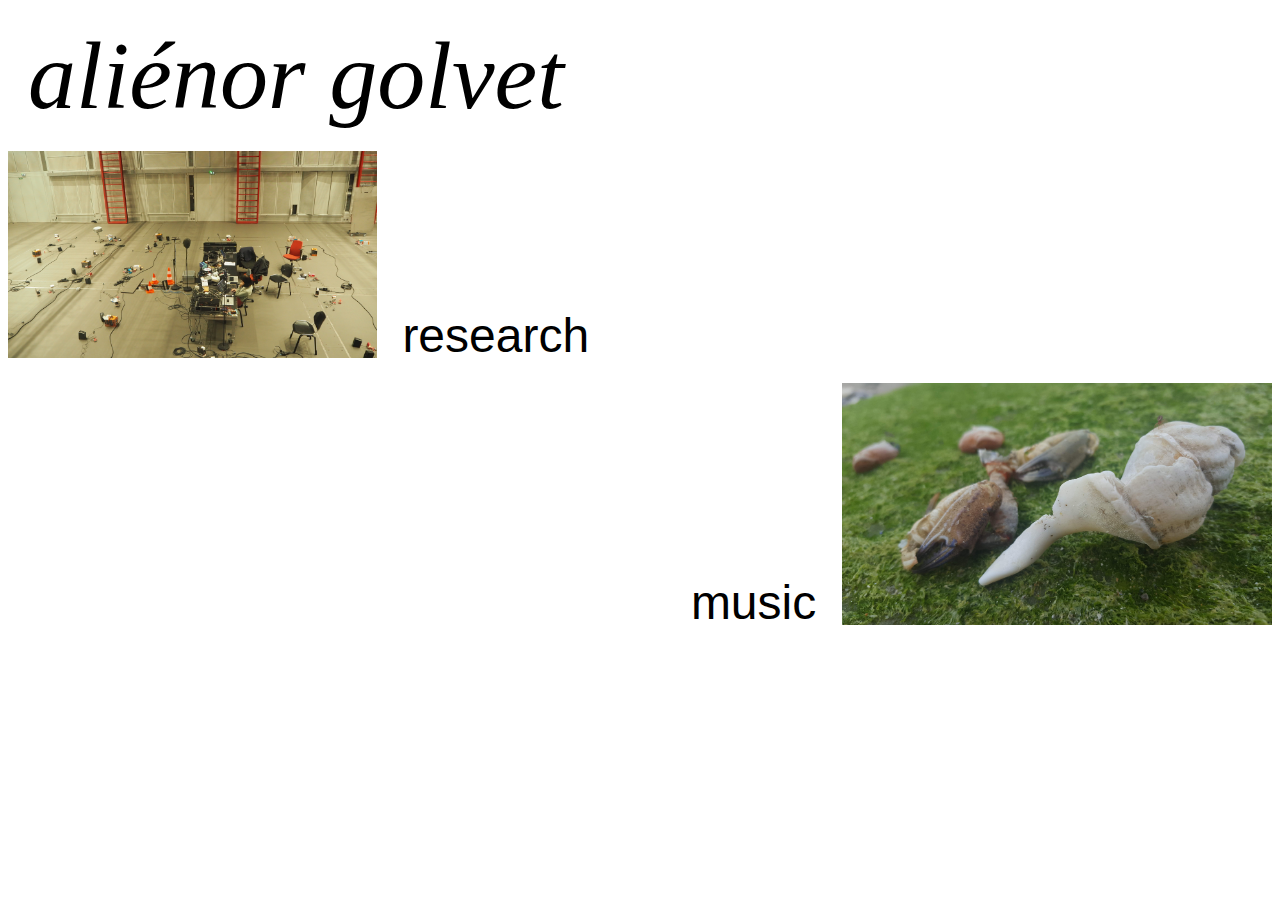
<file: index.html>
<!DOCTYPE html>
<html>
  <head>
    <meta charset="UTF-8">
    <meta name="viewport" content="width=device-width, initial-scale=1.0">
    <meta name="description" content="Aliénor Golvet is a French PhD student at Ircam and experimental music composer.">
    <title>aliénor golvet</title>
    <!-- The style.css file allows you to change the look of your web pages.
         If you include the next line in all your web pages, they will all share the same look.
         This makes it easier to make new pages for your site. -->
    <link href="./style.css" rel="stylesheet" type="text/css" media="all">
    <link rel='stylesheet' href='https://www.cnap.fr/sites/faune/styles/faune-fontes.css'>
    <link rel="icon" href="./img/favicon-full.png">
    

    <!-- <script>
      const musicImg = ["./img/home_img_music-1.jpg",
          "./img/home_img_music-2.jpg",
          "./img/home_img_music-3.jpg",
          "./img/home_img_music-4.jpg",
          "./img/home_img_music-5.jpg"
        ];

        document.addEventListener('DOMContentLoaded', _ => {
          const randImageIndex = ~~(Math.random() * musicImg.length);
          document.getElementById('home-img-music').src = musicImg[randImageIndex];
        });
    </script> -->
  </head>


  <body>
    <p id="name-home">aliénor golvet</p>

    <div class="home-section-left">
      <a href="research.html">
        <div class="home-img-link">
          <img class="home-img" src="./img/photo-espro-2.JPG">
        </div>
        <span class="home-section-text">research</span>
      </a>
    </div>

    <div class="home-section-right">
      <a href="music.html">
        <span class="home-section-text">music</span>
        <div class="home-img-link">
          <img class="home-img" id="home-img-music" src="./img/home_img_music-4.jpg">
        </div>
      </a>
    </div>

    <!-- <div class="home-section-right">
      <a href="music.html" class="home-section-text">music</a>
      <div class="home-img-link">
        <a href="music.html"><img class="home-img" src="./img/home_img_music.jpg"></a>
      </div> -->
      
    </div>

    <!--
      <div class="home-section-left">
        <img class="home-img" src="./home_img_simone.png">
        <p class="home-section-text">simone</p>
      </div>
      -->

    
  </body>
</html>
</file>
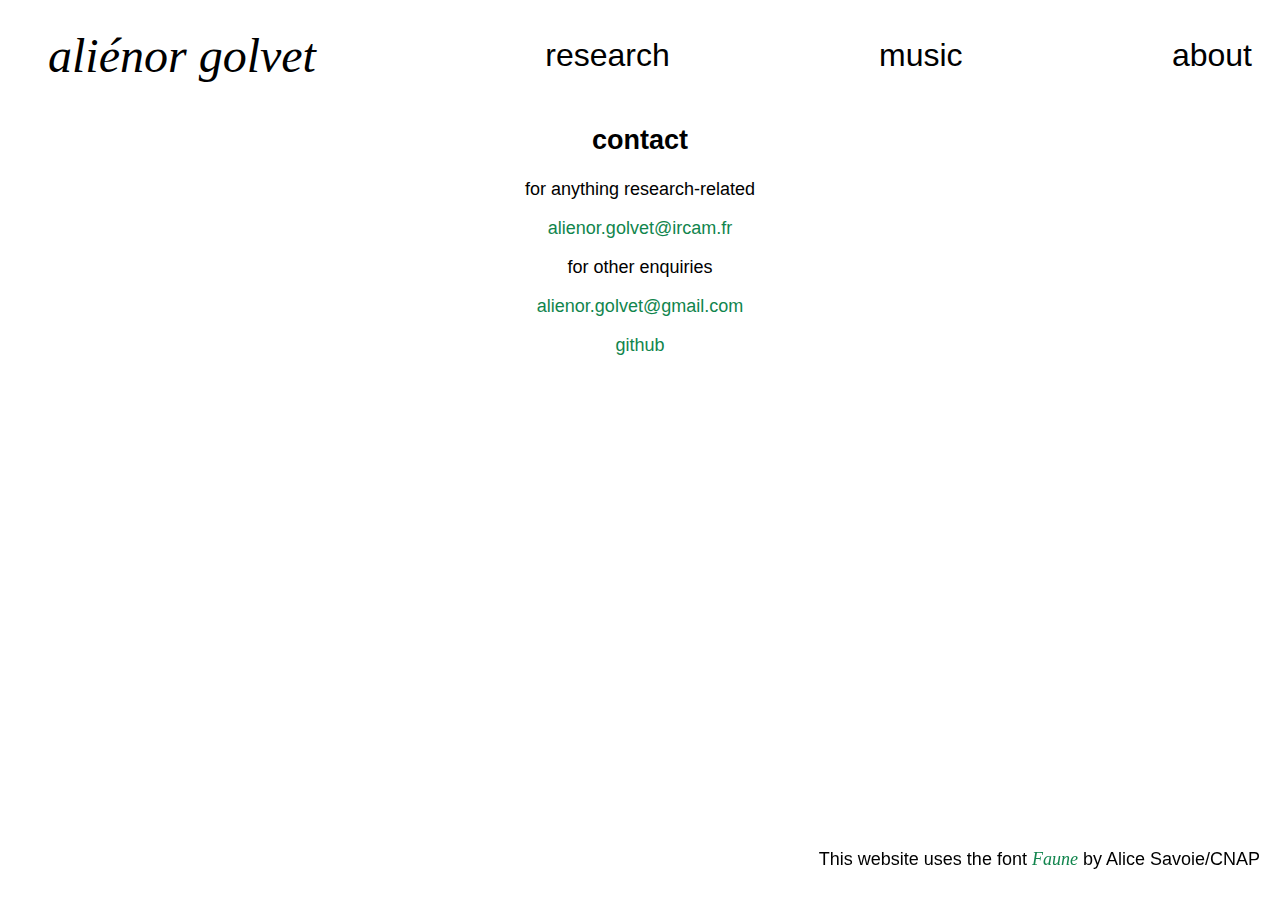
<file: about.html>
<!DOCTYPE html>
<html>

<head>
  <meta charset="UTF-8">
  <meta name="viewport" content="width=device-width, initial-scale=1.0">
  <meta name="description" content="Aliénor Golvet is a French PhD student at Ircam and experimental music composer.">
  <title>aliénor golvet - about</title>
  <!-- The style.css file allows you to change the look of your web pages.
         If you include the next line in all your web pages, they will all share the same look.
         This makes it easier to make new pages for your site. -->
  <link href="./style.css" rel="stylesheet" type="text/css" media="all">
  <link rel='stylesheet' href='https://www.cnap.fr/sites/faune/styles/faune-fontes.css'>
  <link rel="icon" href="./img/favicon-full.png">
</head>

<body>
  <div class="menu-bar">
    <a href="index.html">
      <p id="name-bar">aliénor golvet</p>
    </a>
    <a href="research.html">research</a>
    <a href="music.html">music</a>
    <a href="about.html">about</a>
  </div>

  <div style="text-align: center;">
    <h2>contact</h2>

    <p>for anything research-related</p>
    <a href="mailto:alienor.golvet@ircam.fr"><p>alienor.golvet@ircam.fr</p></a>
 
    <p>for other enquiries</p>
    <a href="mailto:alienor.golvet@gmail.com"><p>alienor.golvet@gmail.com</p></a>

    <a href="https://github.com/agolvet">github</a> 
    
  </div>

  <div id="about-footnote">
    This website uses the font <a style="font-family: 'Faune'; font-style: italic" href="https://www.cnap.fr/sites/faune/">Faune</a> by Alice Savoie/CNAP
  </div>



</body>

</html>
</file>
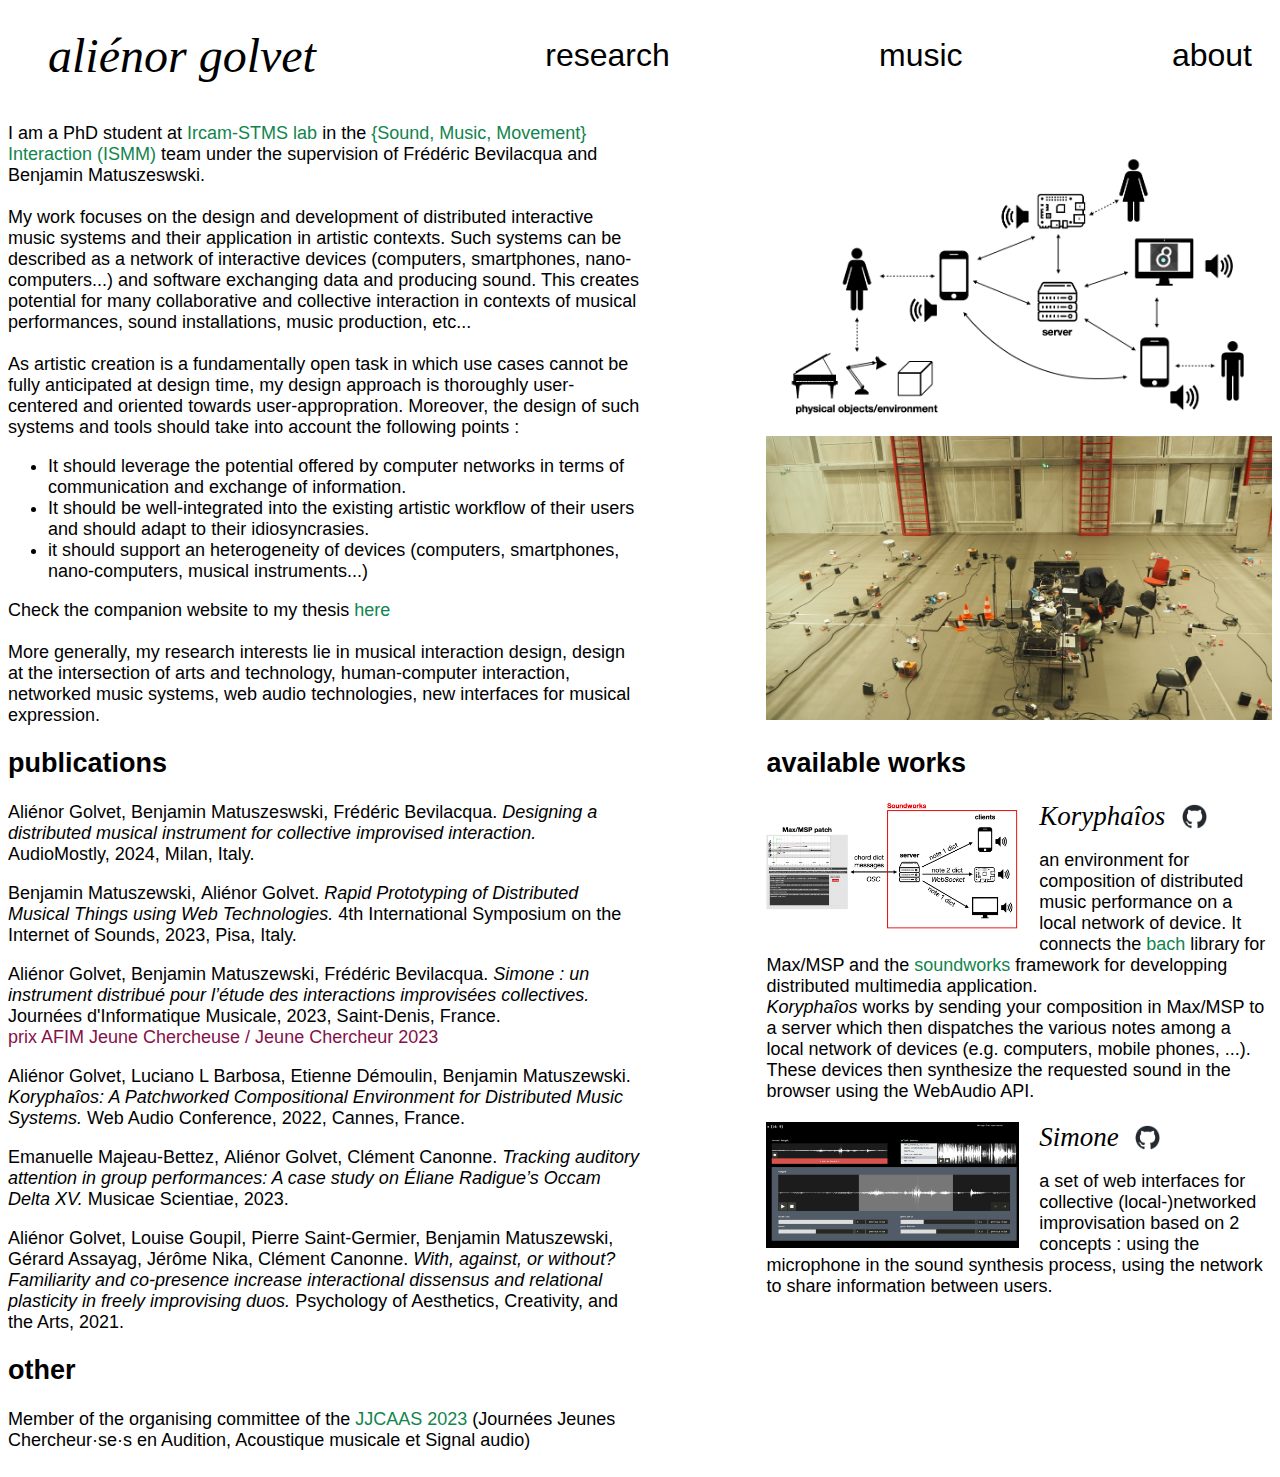
<file: research.html>
<!DOCTYPE html>
<html>

<head>
  <meta charset="UTF-8">
  <meta name="viewport" content="width=device-width, initial-scale=1.0">
  <meta name="description" content="Aliénor Golvet is a French PhD student at Ircam and experimental music composer.">
  <title>aliénor golvet - research</title>
  <!-- The style.css file allows you to change the look of your web pages.
         If you include the next line in all your web pages, they will all share the same look.
         This makes it easier to make new pages for your site. -->
  <link href="./style.css" rel="stylesheet" type="text/css" media="all">
  <link rel='stylesheet' href='https://www.cnap.fr/sites/faune/styles/faune-fontes.css'>
  <link rel="icon" href="./img/favicon-full.png">
</head>

<body>
  <div class="menu-bar">
    <a href="index.html"><p id="name-bar">aliénor golvet</p></a>
    <a href="research.html">research</a>
    <a href="music.html">music</a>
    <a href="about.html">about</a>
  </div>




  <div class="research-container">
    <div id="research-column-left">
      <div>
        I am a PhD student at <a href="https://www.stms-lab.fr/">Ircam-STMS lab</a> in the <a href="https://ismm.ircam.fr/">{Sound, Music, Movement} Interaction (ISMM)</a> team under the supervision
        of Frédéric Bevilacqua and Benjamin Matuszeswski.
        <br><br>
        My work focuses on the design and development of distributed interactive music systems and their application in artistic contexts. 
        Such systems can be described as a network of interactive devices (computers, smartphones, nano-computers...) and software exchanging data and producing sound. 
        This creates potential for many collaborative and collective interaction in contexts of musical performances, sound installations, music production, etc...
        <br><br>
        As artistic creation is a fundamentally open task in which use cases cannot be fully anticipated at design time, my design approach is thoroughly user-centered and oriented towards user-appropration.
        Moreover, the design of such systems and tools should take into account the following points :
        <ul>
        <li> It should leverage the potential offered by computer networks in terms of communication and exchange of information.</li>
        <li> It should be well-integrated into the existing artistic workflow of their users and should adapt to their idiosyncrasies.</li>
        <li> it should support an heterogeneity of devices (computers, smartphones, nano-computers, musical instruments...)</li>
        </ul>

        Check the companion website to my thesis <a href="thesis/index.html">here</a><br><br>

        More generally, my research interests lie in musical interaction design, design at the intersection of arts and technology, human-computer interaction,
        networked music systems, web audio technologies, new interfaces for musical expression.
      </div>
      
      <h2>publications</h2>
      <div id="publications">
        <a class="publication" href="https://dl.acm.org/doi/10.1145/3678299.3678341" target="_blank"><p><b>Aliénor Golvet</b>, Benjamin Matuszeswski, Frédéric Bevilacqua. <i>Designing a distributed musical instrument for collective improvised interaction.</i> 
          AudioMostly, 2024, Milan, Italy.</p>
        </a>
        
        <a class="publication"
          href="https://hal.science/hal-04352459v1" target="_blank">
          <p>Benjamin Matuszewski, <b>Aliénor Golvet</b>. <i>Rapid Prototyping of Distributed Musical Things using Web Technologies.</i> 
              4th International Symposium on the Internet of Sounds, 2023, Pisa, Italy.</p>
        </a>
        

        <a class="publication" href="https://jim2023.sciencesconf.org/data/pages/6A_2_GOLVET_MATUSZEWSKI_BEVILACQUA.pdf" target="_blank">
          <p style="margin-bottom: 0;"><b>Aliénor Golvet</b>, Benjamin Matuszewski, Frédéric Bevilacqua. <i>Simone : un instrument distribué pour l’étude des interactions improvisées collectives.</i> Journées d'Informatique Musicale, 2023, Saint-Denis, France.</p> 
          <a style="margin-top: 0; color: #851149; font-weight: normal;" >prix AFIM Jeune Chercheuse / Jeune Chercheur 2023</a>
        </a>
        

        <a class="publication" href="https://hal.science/hal-03957334v1" target="_blank"><p><b>Aliénor Golvet</b>, Luciano L Barbosa, Etienne Démoulin, Benjamin Matuszewski. <i>Koryphaîos: A Patchworked Compositional
          Environment for Distributed Music Systems.</i> Web Audio Conference, 2022, Cannes, France.</p>
        </a>

        <a class="publication" href="https://journals.sagepub.com/eprint/23ZVBKUGJU24DDXFTME4/full" target="_blank"><p>Emanuelle Majeau-Bettez, <b>Aliénor Golvet</b>, Clément Canonne. <i>Tracking auditory attention in group performances: A case study on Éliane Radigue’s Occam Delta XV.</i> 
          Musicae Scientiae, 2023.</p>
        </a>

        <a class="publication" href="https://hal.science/hal-03957455v1" target="_blank"><p><b>Aliénor Golvet</b>, Louise Goupil, Pierre Saint-Germier, Benjamin Matuszewski, Gérard Assayag, Jérôme Nika, Clément Canonne. <i>With, against, or
        without? Familiarity and co-presence increase interactional dissensus and relational plasticity in freely improvising
        duos.</i> Psychology of Aesthetics, Creativity, and the Arts, 2021.</p>
        </a>
      </div>


      <h2>other</h2>
      <div>
        <p>Member of the organising committee of the <a href="https://jjcaas2023.sciencesconf.org/" target="_blank">JJCAAS 2023</a> (Journées Jeunes Chercheur·se·s en Audition, Acoustique musicale et Signal audio) </p>
      </div>
      
    </div>

    <div id="research-column-right">
      <img class="home-img" src="./img/home_img_research.png">
      <img class="home-img" src="./img/photo-espro-2.JPG">

      <h2>available works</h2>
      <div class="research-project">
        <div class="research-img-link">
          <a href="https://github.com/ircam-ismm/koryphaios" target="_blank"><img class="project-img"
              src="./img/koryphaios.png"></a>
        </div>
      
      
        <div class="research-project-description">
          <p class="research-project-name">Koryphaîos <a href="https://github.com/ircam-ismm/koryphaios" target="_blank"><img
                class="github-logo" src="./img/github-mark.png"></a></p>
          <p>
            an environment for composition of distributed music performance on a local network of device. It connects
            the <a href="https://www.bachproject.net/" target="_blank">bach</a> library for Max/MSP and the
            <a href="https://soundworks.dev/" target="_blank">soundworks</a> framework for developping distributed multimedia
            application. <br>
      
            <i>Koryphaîos</i> works by sending your composition in Max/MSP to a server which then dispatches the various notes
            among a
            local network of devices (e.g. computers, mobile phones, ...). These devices then synthesize the requested sound
            in the
            browser using the WebAudio API.
      
          </p>
        </div>
      </div>
      
      <div class="research-project">
        <div class="research-img-link">
          <a href="https://github.com/ircam-ismm/simone" target="_blank"><img class="project-img" src="./img/simone.png"></a>
        </div>
      
        <div class="research-project-description">
          <p class="research-project-name">Simone <a href="https://github.com/ircam-ismm/simone" target="_blank"><img
                class="github-logo" src="./img/github-mark.png"></a></p>
          <p>a set of web interfaces for collective (local-)networked improvisation based on 2 concepts : using the microphone
            in the sound synthesis process, using the network to share information
            between users.
          </p>
        </div>
      </div>

    </div>
  </div>
    
  <div class="research-container">
    <div id="research-column-left">
      
    </div>

    <div id="research-column-right">

      
    </div>

  </div>


</body>

</html>
</file>
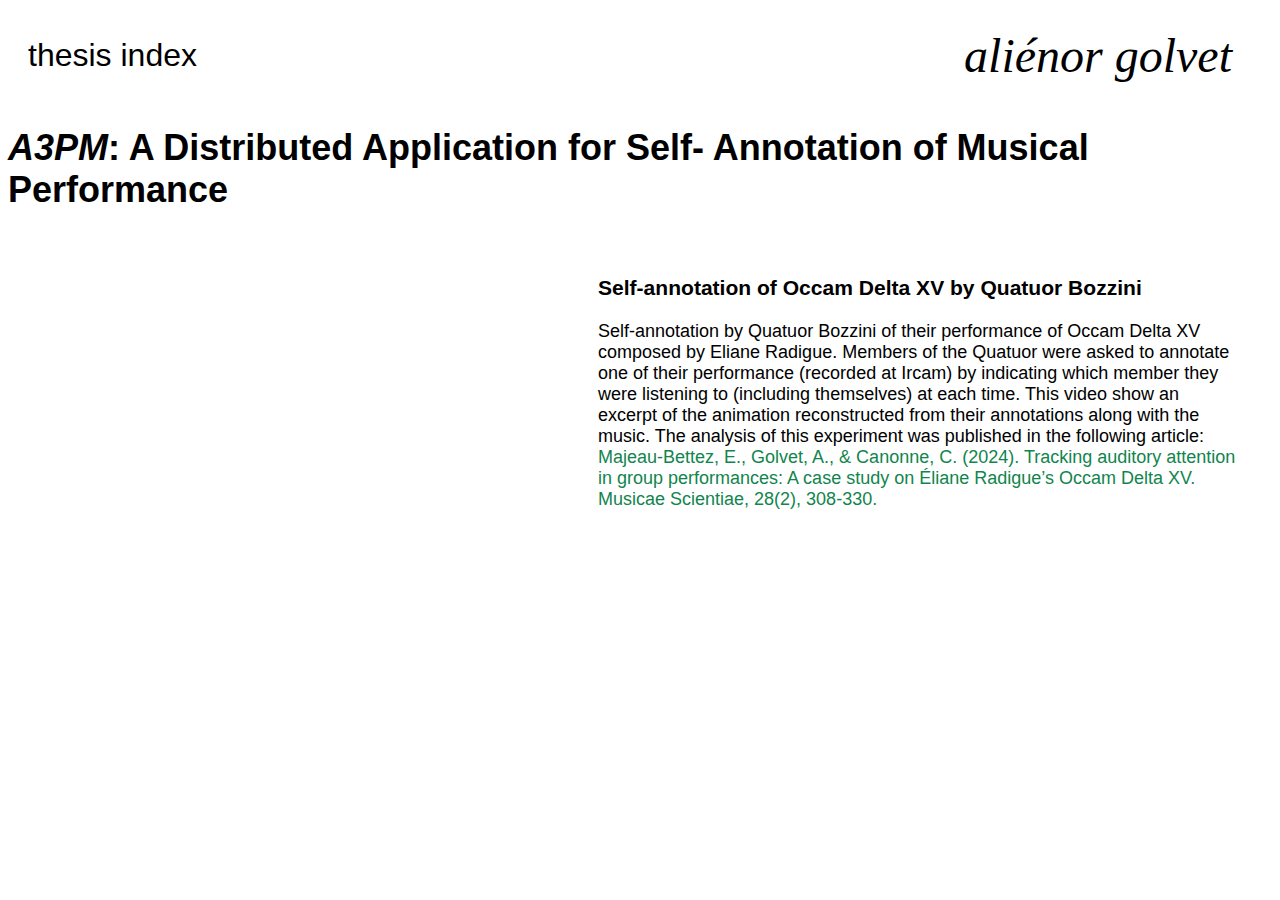
<file: thesis/chapter-a3pm.html>
<!DOCTYPE html>
<html>

<head>
  <meta charset="UTF-8">
  <meta name="viewport" content="width=device-width, initial-scale=1.0">
  <meta name="description" content="Aliénor Golvet is a French PhD student at Ircam and experimental music composer.">
  <title>aliénor golvet - research</title>
  <!-- The style.css file allows you to change the look of your web pages.
         If you include the next line in all your web pages, they will all share the same look.
         This makes it easier to make new pages for your site. -->
  <link href="../style.css" rel="stylesheet" type="text/css" media="all">
  <link rel='stylesheet' href='https://www.cnap.fr/sites/faune/styles/faune-fontes.css'>
  <link rel="icon" href="./img/favicon-full.png">
</head>

<body>
  <div class="menu-bar">
    <a href="index.html">thesis index</a>
    <a href="../index.html">
      <p id="name-bar">aliénor golvet</p>
    </a>
  </div>

  <h1><i>A3PM</i>: A Distributed Application for Self- Annotation of Musical Performance</h1>
  
  <div class="thesis-page">
    <div class="thesis-media-box">
      <iframe class="thesis-video" src="https://www.youtube.com/embed/YhNbNs3EuU8?si=sNzSiE1_1wFpg1NE"
        title="YouTube video player" frameborder="0"
        allow="accelerometer; autoplay; clipboard-write; encrypted-media; gyroscope; picture-in-picture; web-share"
        referrerpolicy="strict-origin-when-cross-origin" allowfullscreen>
      </iframe>
      <div class="thesis-media-text">
        <h3>Self-annotation of Occam Delta XV by Quatuor Bozzini</h3>
        Self-annotation by Quatuor Bozzini of their performance of Occam Delta XV composed by Eliane Radigue.
        Members of the Quatuor were asked to annotate one of their performance (recorded at Ircam) by indicating which 
        member they were listening to (including themselves) at each time. This video show an excerpt of 
        the animation reconstructed from their annotations along with the music.
        The analysis of this experiment was published in the following article: <a href="https://journals.sagepub.com/doi/10.1177/10298649231203641">Majeau-Bettez, E., Golvet, A., & Canonne, C. (2024). Tracking auditory attention in group performances: A case study on
        Éliane Radigue’s Occam Delta XV. Musicae Scientiae, 28(2), 308-330.</a>

        
      </div>
    </div>
  </div>



</body>

</html>
</file>
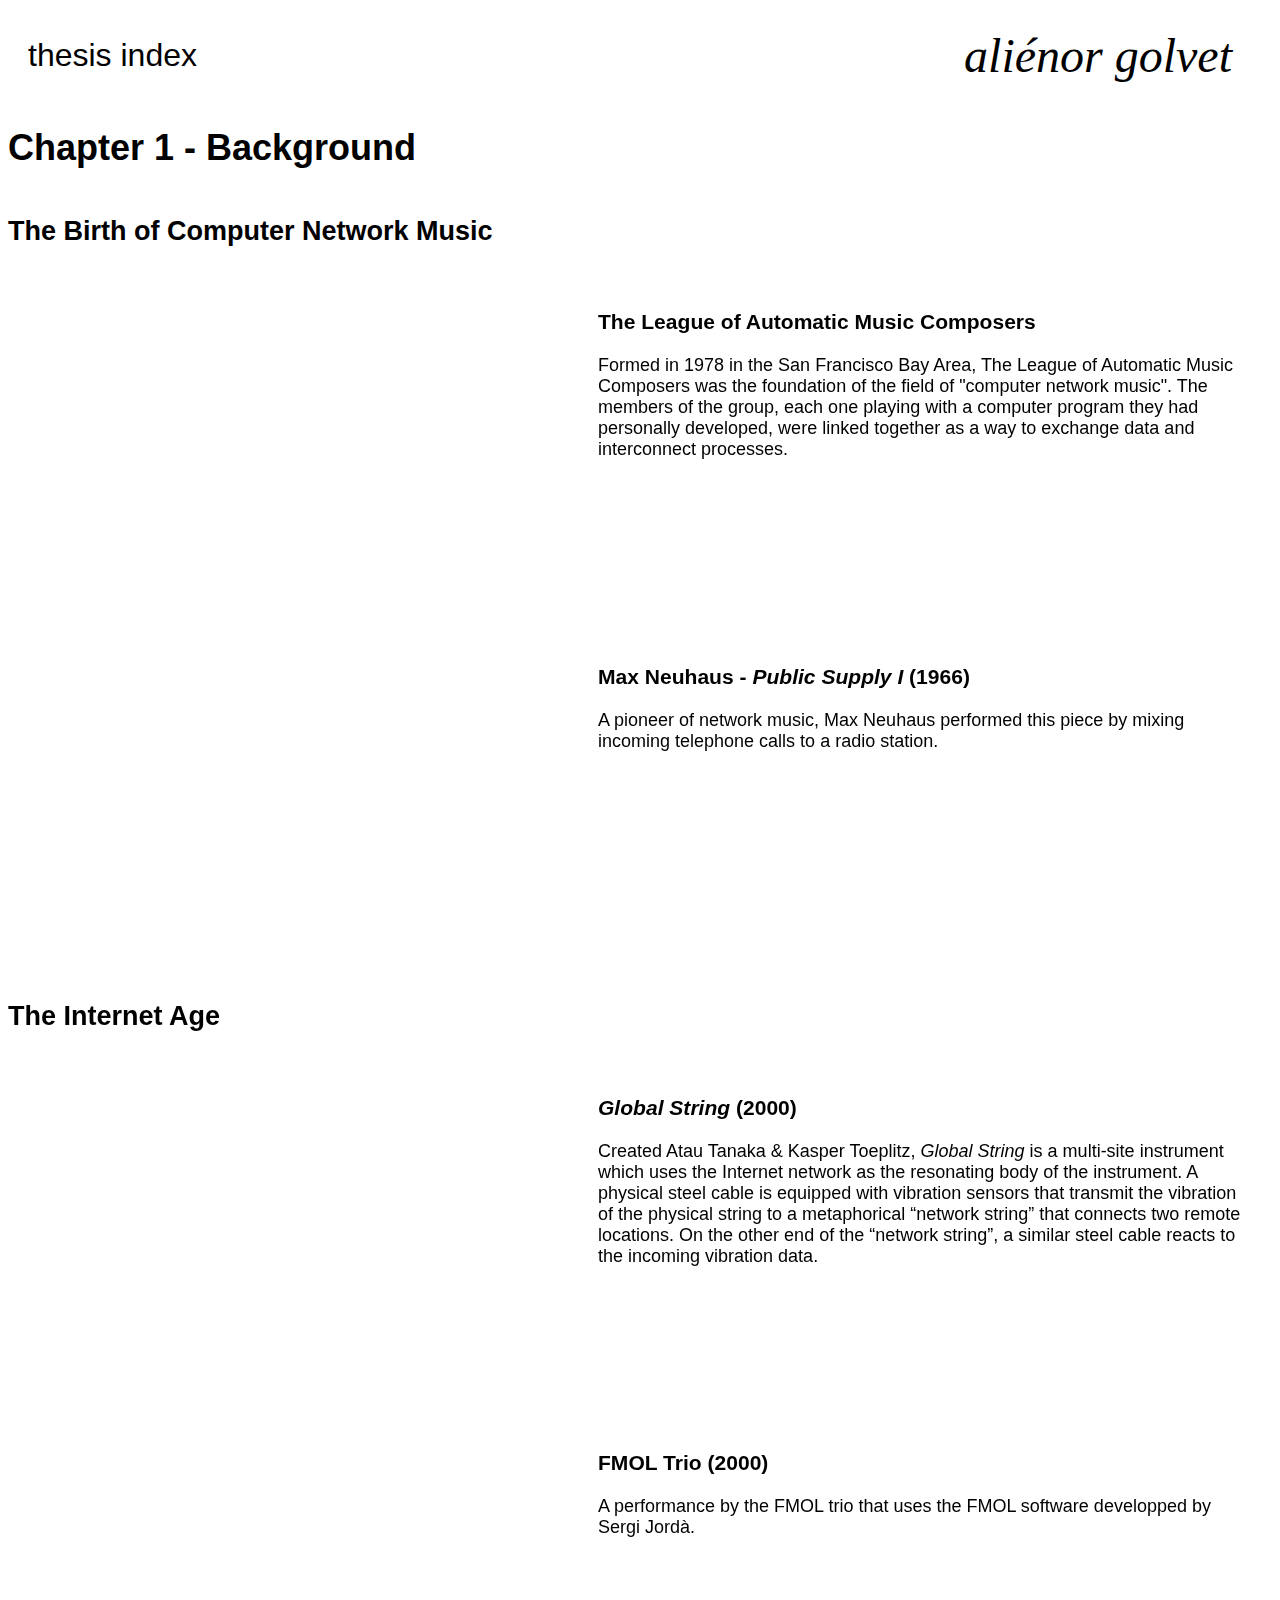
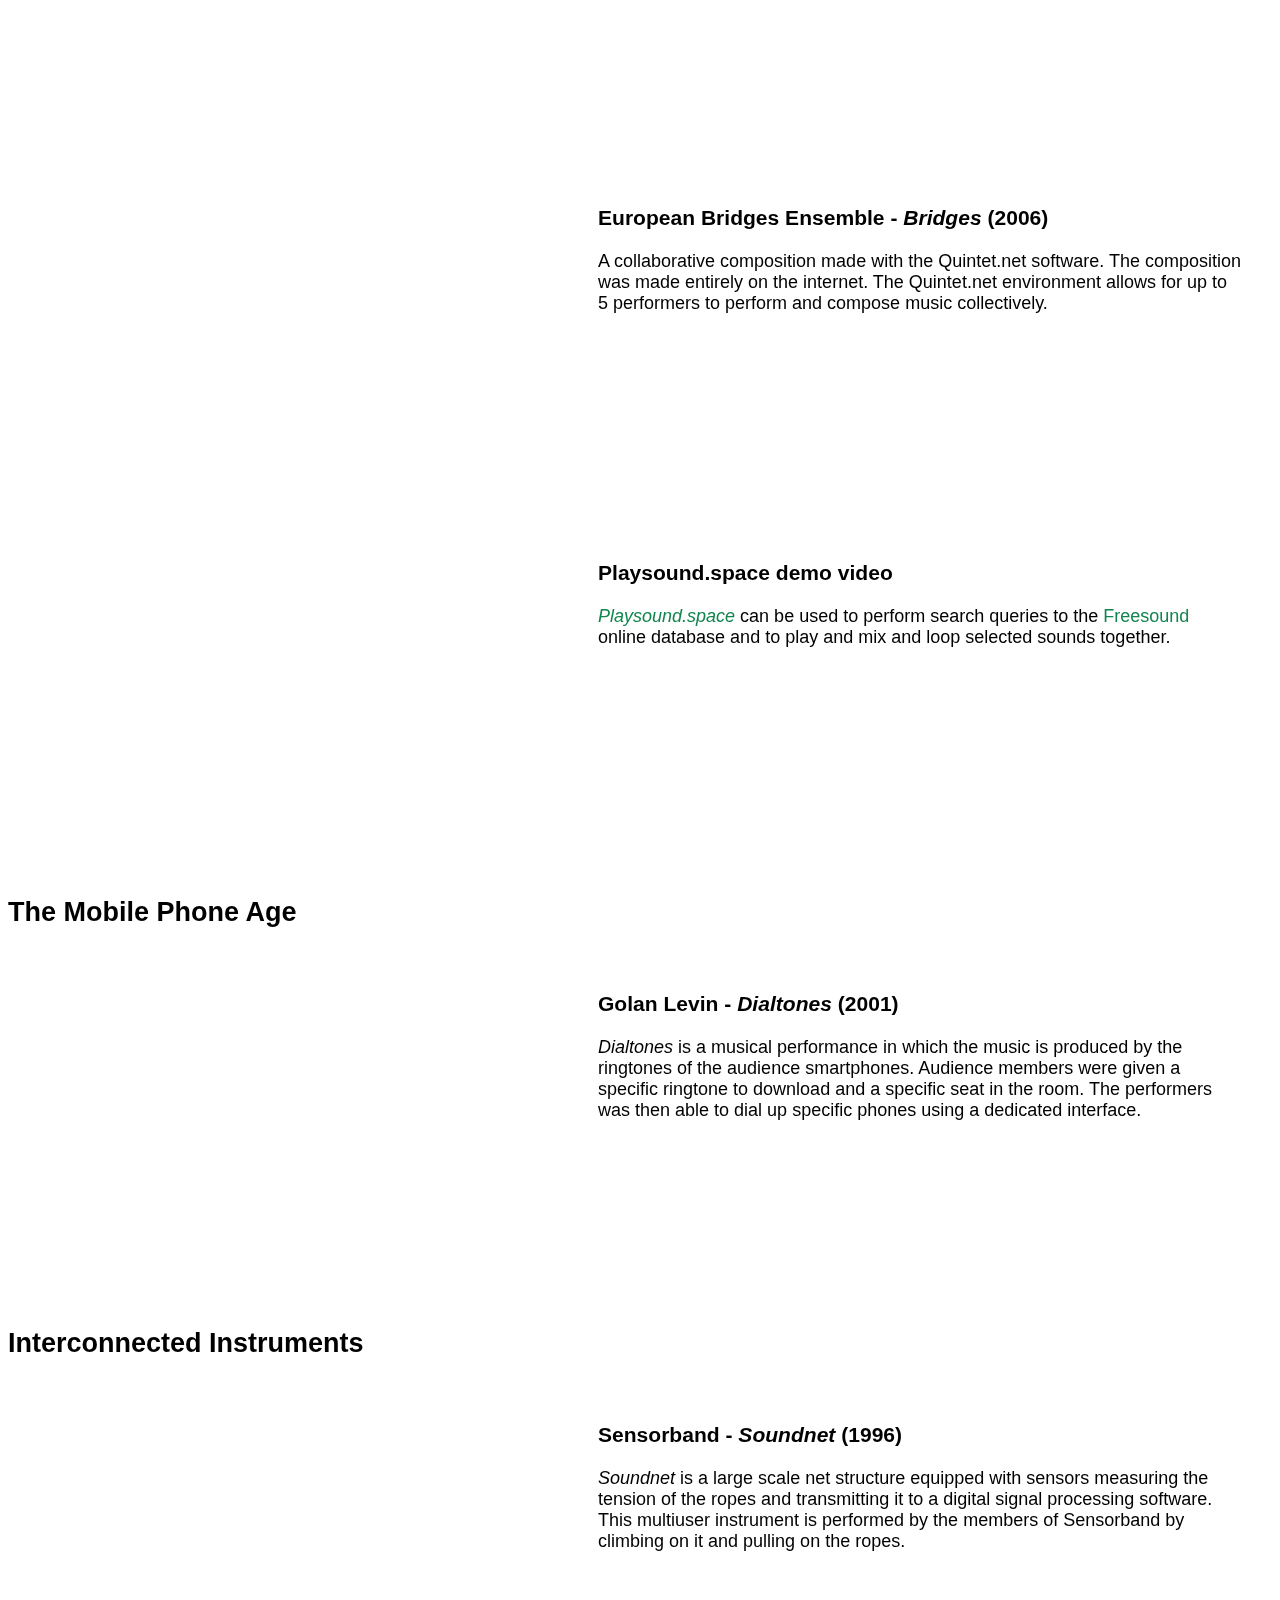
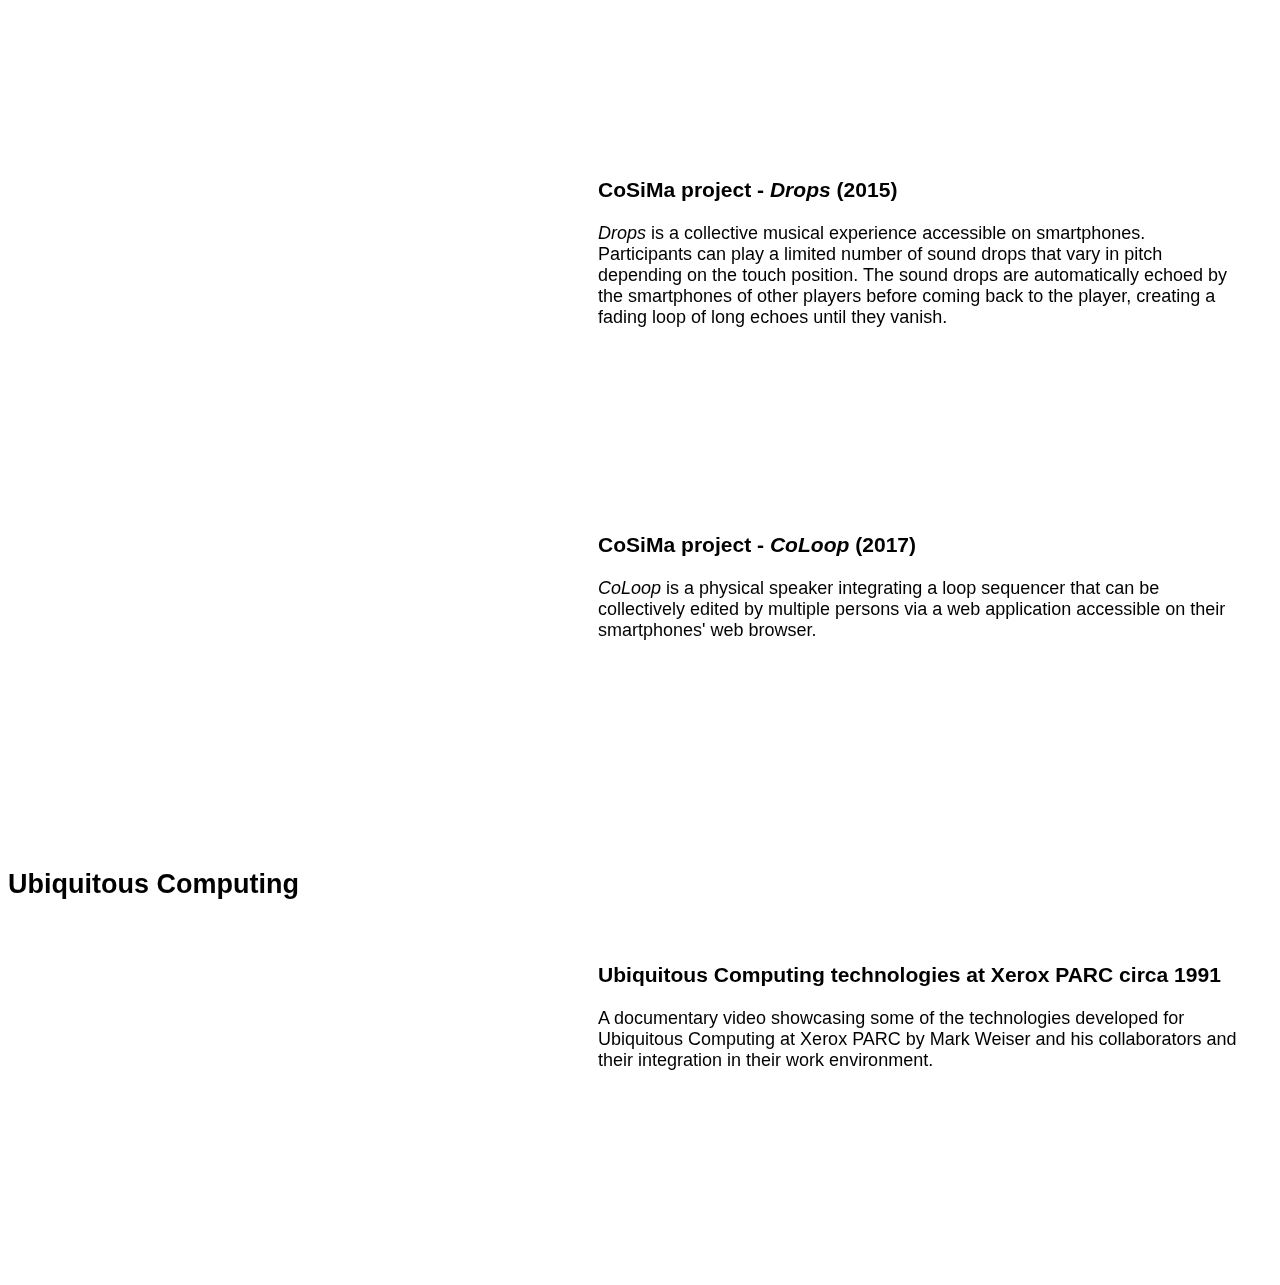
<file: thesis/chapter-background.html>
<!DOCTYPE html>
<html>

<head>
  <meta charset="UTF-8">
  <meta name="viewport" content="width=device-width, initial-scale=1.0">
  <meta name="description" content="Aliénor Golvet is a French PhD student at Ircam and experimental music composer.">
  <title>aliénor golvet - research</title>
  <!-- The style.css file allows you to change the look of your web pages.
         If you include the next line in all your web pages, they will all share the same look.
         This makes it easier to make new pages for your site. -->
  <link href="../style.css" rel="stylesheet" type="text/css" media="all">
  <link rel='stylesheet' href='https://www.cnap.fr/sites/faune/styles/faune-fontes.css'>
  <link rel="icon" href="./img/favicon-full.png">
</head>

<body>
  <div class="menu-bar">
    <a href="index.html">thesis index</a>
    <a href="../index.html">
      <p id="name-bar">aliénor golvet</p>
    </a>
  </div>
  
  <h1>Chapter 1 - Background</h1>

  <div class="thesis-page">
    <h2>The Birth of Computer Network Music</h2>
    <div class="thesis-media-box">
      <iframe class="thesis-video" src="https://www.youtube.com/embed/HW0qax8M68A?si=K7JWpWlySer9C4d6"
        title="YouTube video player" frameborder="0"
        allow="accelerometer; autoplay; clipboard-write; encrypted-media; gyroscope; picture-in-picture; web-share"
        referrerpolicy="strict-origin-when-cross-origin" allowfullscreen>
      </iframe>
      <div class="thesis-media-text">
        <h3>The League of Automatic Music Composers</h3>
        Formed in 1978 in the San Francisco Bay Area, The League of Automatic Music Composers was the foundation of the field of "computer network music".
        The members of the group, each one playing with a computer program they had personally developed, were linked together
        as a way to exchange data and interconnect processes.
      </div>
    </div>

    <div class="thesis-media-box">
      <iframe class="thesis-video" src="https://www.youtube.com/embed/MQqIfkB-bMc?si=JBwR0ggPWdsAKZrp"
        title="YouTube video player" frameborder="0"
        allow="accelerometer; autoplay; clipboard-write; encrypted-media; gyroscope; picture-in-picture; web-share"
        referrerpolicy="strict-origin-when-cross-origin" allowfullscreen>
      </iframe>
      <div class="thesis-media-text">
        <h3>Max Neuhaus - <i>Public Supply I</i> (1966)</h3>
        A pioneer of network music, Max Neuhaus performed this piece by mixing incoming telephone calls to a radio station. 
      </div>
    </div>

    <h2>The Internet Age</h2>

    <div class="thesis-media-box">
      <iframe class="thesis-video" src="https://www.youtube.com/embed/4pVvIqOu3h4?si=66qPdfNKTRTk1f5d"
        title="YouTube video player" frameborder="0"
        allow="accelerometer; autoplay; clipboard-write; encrypted-media; gyroscope; picture-in-picture; web-share"
        referrerpolicy="strict-origin-when-cross-origin" allowfullscreen>
      </iframe>
      <div class="thesis-media-text">
        <h3><i>Global String</i> (2000)</h3>
        Created Atau Tanaka & Kasper Toeplitz, <i>Global String</i> is a multi-site instrument which uses the Internet network as the resonating body of the instrument.
        A physical steel cable is equipped with vibration sensors that transmit the vibration of the physical string to a metaphorical
        “network string” that connects two remote locations. On the other end of the “network string”, a similar steel cable
        reacts to the incoming vibration data.
      </div>
    </div>

    <div class="thesis-media-box">
      <iframe class="thesis-video" src="https://www.youtube.com/embed/6APygFQ6BAo?si=tzPNBnxsERibxShr"
        title="YouTube video player" frameborder="0"
        allow="accelerometer; autoplay; clipboard-write; encrypted-media; gyroscope; picture-in-picture; web-share"
        referrerpolicy="strict-origin-when-cross-origin" allowfullscreen>
      </iframe>
      <div class="thesis-media-text">
        <h3>FMOL Trio (2000)</h3>
        A performance by the FMOL trio that uses the FMOL software developped by Sergi Jordà.
      </div>
    </div>

    <div class="thesis-media-box">
      <iframe class="thesis-video" src="https://www.youtube.com/embed/42Qs5DZSVX4?si=II7KHTjRlAIYVDP5"
        title="YouTube video player" frameborder="0"
        allow="accelerometer; autoplay; clipboard-write; encrypted-media; gyroscope; picture-in-picture; web-share"
        referrerpolicy="strict-origin-when-cross-origin" allowfullscreen>
      </iframe>
      <div class="thesis-media-text">
        <h3>European Bridges Ensemble - <i>Bridges</i> (2006)</h3>
        A collaborative composition made with the Quintet.net software. The composition was made entirely on the internet.
        The Quintet.net environment allows for up to 5 performers to perform and compose music collectively.
      </div>
    </div>

    <div class="thesis-media-box">
      <iframe class="thesis-video" src="https://www.youtube.com/embed/FW3dwb8Nro8?si=cPRlaJNG9hmL2HBk"
        title="YouTube video player" frameborder="0"
        allow="accelerometer; autoplay; clipboard-write; encrypted-media; gyroscope; picture-in-picture; web-share"
        referrerpolicy="strict-origin-when-cross-origin" allowfullscreen>
      </iframe>
      <div class="thesis-media-text">
        <h3>Playsound.space demo video</h3>
        <a href="http://playsound.space/" target="_blank"><i>Playsound.space</i></a> can be used to perform search queries to the <a href="https://freesound.org/" target="_blank">Freesound</a>  online database and to play and mix and loop selected sounds together.  
      </div>
    </div>

    <h2>The Mobile Phone Age</h2>

    <div class="thesis-media-box">
      <iframe class="thesis-video" src="https://www.youtube.com/embed/g1G-YesiBB8?si=_o8CHZ19hWQgWuYD"
        title="YouTube video player" frameborder="0"
        allow="accelerometer; autoplay; clipboard-write; encrypted-media; gyroscope; picture-in-picture; web-share"
        referrerpolicy="strict-origin-when-cross-origin" allowfullscreen>
      </iframe>
      <div class="thesis-media-text">
        <h3>Golan Levin - <i>Dialtones</i> (2001)</h3>
        <i>Dialtones</i> is a musical performance in which the music is produced by the ringtones of the audience smartphones. 
        Audience members were given a specific ringtone to download and a specific seat in the room. 
        The performers was then able to dial up specific phones using a dedicated interface.
      </div>
    </div>

    <h2>Interconnected Instruments</h2>

    <div class="thesis-media-box">
      <iframe class="thesis-video" src="https://www.youtube.com/embed/XLSoPmY6jGM?si=3OkMi-x1oxpTJVA4"
        title="YouTube video player" frameborder="0"
        allow="accelerometer; autoplay; clipboard-write; encrypted-media; gyroscope; picture-in-picture; web-share"
        referrerpolicy="strict-origin-when-cross-origin" allowfullscreen>
      </iframe>
      <div class="thesis-media-text">
        <h3>Sensorband - <i>Soundnet</i> (1996)</h3>
        <i>Soundnet</i> is a large scale net structure equipped with sensors measuring 
        the tension of the ropes and transmitting it to a digital signal processing software.
        This multiuser instrument is performed by the members of Sensorband by climbing on it and pulling on the ropes. 
      </div>
    </div>

    <div class="thesis-media-box">
      <iframe class="thesis-video" src="https://www.youtube.com/embed/R2ya0sQtX2I?si=8342y-2pbO1U1M1c"
        title="YouTube video player" frameborder="0"
        allow="accelerometer; autoplay; clipboard-write; encrypted-media; gyroscope; picture-in-picture; web-share"
        referrerpolicy="strict-origin-when-cross-origin" allowfullscreen>
      </iframe>
      <div class="thesis-media-text">
        <h3>CoSiMa project - <i>Drops</i> (2015) </h3>
        <i>Drops</i> is a collective musical experience accessible on smartphones. 
        Participants can play a limited number of sound drops that vary in pitch depending on the touch position. The sound
        drops are automatically echoed by the smartphones of other players before coming back to the player, creating a fading
        loop of long echoes until they vanish.
      </div>
    </div>

    <div class="thesis-media-box">
      <iframe class="thesis-video" src="https://www.youtube.com/embed/BgxNNE8L5H8?si=kbIaY_EY2VgkRvZN"
        title="YouTube video player" frameborder="0"
        allow="accelerometer; autoplay; clipboard-write; encrypted-media; gyroscope; picture-in-picture; web-share"
        referrerpolicy="strict-origin-when-cross-origin" allowfullscreen>
      </iframe>
      <div class="thesis-media-text">
        <h3>CoSiMa project - <i>CoLoop</i> (2017) </h3>
        <i>CoLoop</i> is a physical speaker integrating a loop sequencer that can be collectively edited by multiple persons 
        via a web application accessible on their smartphones' web browser.
      </div>
    </div>

    <h2>Ubiquitous Computing</h2>

    <div class="thesis-media-box">
      <iframe class="thesis-video" src="https://www.youtube.com/embed/b1w9_cob_zw?si=dcFjSIynwDy2qYvQ"
        title="YouTube video player" frameborder="0"
        allow="accelerometer; autoplay; clipboard-write; encrypted-media; gyroscope; picture-in-picture; web-share"
        referrerpolicy="strict-origin-when-cross-origin" allowfullscreen>
      </iframe>
      <div class="thesis-media-text">
        <h3>Ubiquitous Computing technologies at Xerox PARC circa 1991 </h3>
        A documentary video showcasing some of the technologies developed for Ubiquitous Computing 
        at Xerox PARC by Mark Weiser and his collaborators and their integration in their work environment. 
      </div>
    </div>

    

   
    
    
  </div>
</body>

</html>
</file>
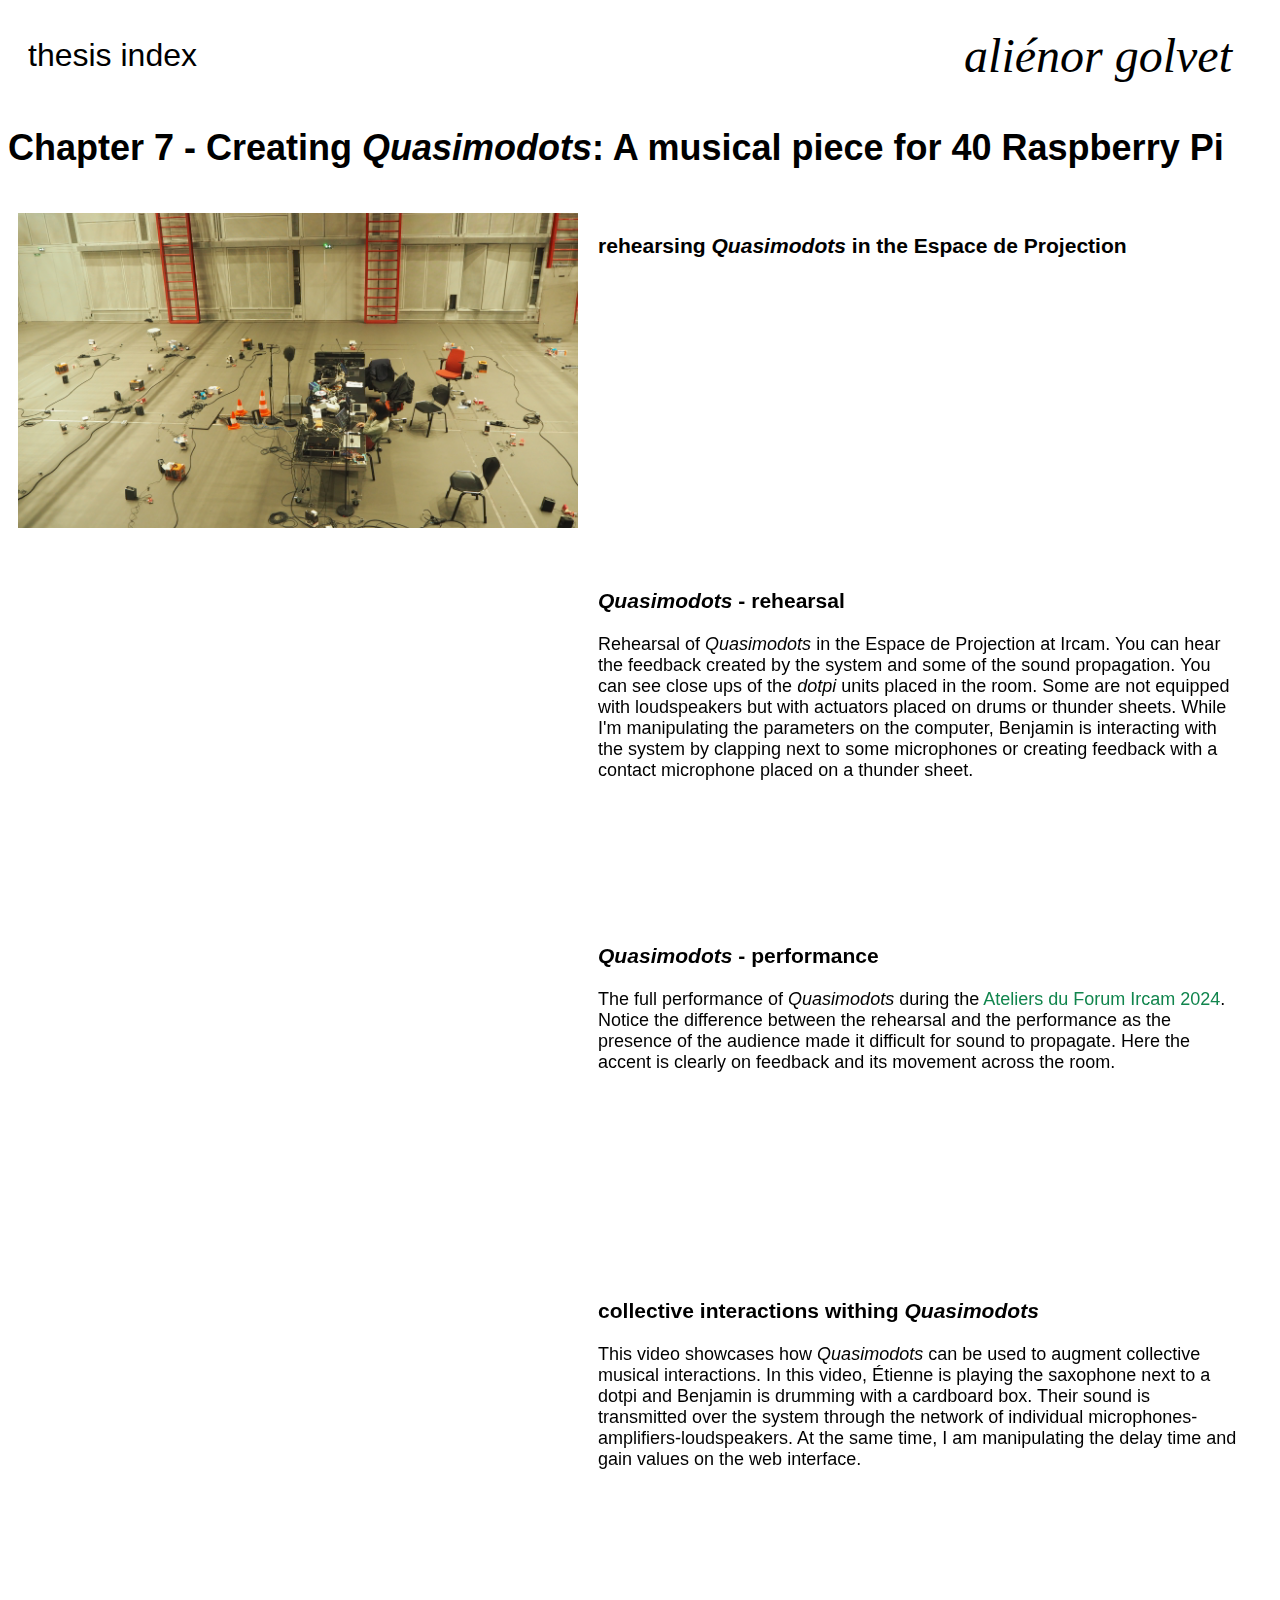
<file: thesis/chapter-creation.html>
<!DOCTYPE html>
<html>

<head>
  <meta charset="UTF-8">
  <meta name="viewport" content="width=device-width, initial-scale=1.0">
  <meta name="description" content="Aliénor Golvet is a French PhD student at Ircam and experimental music composer.">
  <title>aliénor golvet - research</title>
  <!-- The style.css file allows you to change the look of your web pages.
         If you include the next line in all your web pages, they will all share the same look.
         This makes it easier to make new pages for your site. -->
  <link href="../style.css" rel="stylesheet" type="text/css" media="all">
  <link rel='stylesheet' href='https://www.cnap.fr/sites/faune/styles/faune-fontes.css'>
  <link rel="icon" href="./img/favicon-full.png">
</head>

<body>
  <div class="menu-bar">
    <a href="index.html">thesis index</a>
    <a href="../index.html">
      <p id="name-bar">aliénor golvet</p>
    </a>
  </div>
  
  <h1>Chapter 7 - Creating <i>Quasimodots</i>: A musical piece for 40 Raspberry Pi</h1>

  <div class="thesis-page">
    <div class="thesis-media-box">
      <img class="thesis-video" src="../img/photo-espro-2.JPG">
      <div class="thesis-media-text">
        <h3>rehearsing <i>Quasimodots</i> in the Espace de Projection</h3>      
      </div>
    </div>
    
    <div class="thesis-media-box">
      <iframe class="thesis-video" src="https://www.youtube.com/embed/cpew_EFrDMk?si=JHmP4Kmy5CsoDiLS"
        title="YouTube video player" frameborder="0"
        allow="accelerometer; autoplay; clipboard-write; encrypted-media; gyroscope; picture-in-picture; web-share"
        referrerpolicy="strict-origin-when-cross-origin" allowfullscreen>
      </iframe>
      <div class="thesis-media-text">
        <h3><i>Quasimodots</i> - rehearsal </h3>
        Rehearsal of <i>Quasimodots</i> in the Espace de Projection at Ircam. You can hear the feedback created 
        by the system and some of the sound propagation.
        You can see close ups of the <i>dotpi</i> units placed in the room. 
        Some are not equipped with loudspeakers but with actuators placed on drums or thunder sheets.
        While I'm manipulating the parameters on the computer, 
        Benjamin is interacting with the system by clapping next to some microphones
        or creating feedback with a contact microphone placed on a thunder sheet.
      </div>
    </div>

    <div class="thesis-media-box">
      <iframe class="thesis-video" src="https://www.youtube.com/embed/zPvfXu3IcUE?si=5MMr1UlX_6j1c0rX"
        title="YouTube video player" frameborder="0"
        allow="accelerometer; autoplay; clipboard-write; encrypted-media; gyroscope; picture-in-picture; web-share"
        referrerpolicy="strict-origin-when-cross-origin" allowfullscreen>
      </iframe>
      <div class="thesis-media-text">
        <h3><i>Quasimodots</i> - performance </h3>
        The full performance of <i>Quasimodots</i> during the <a href="https://forum.ircam.fr/collections/detail/les-ateliers-du-forum-de-lircam-2024-edition-speciale-les-30-ans/">Ateliers du Forum Ircam 2024</a>. 
        Notice the difference between the rehearsal and the performance as the presence of the audience made it difficult for sound to propagate. 
        Here the accent is clearly on feedback and its movement across the room.
      </div>
    </div>

    <div class="thesis-media-box">
      <iframe class="thesis-video" src="https://www.youtube.com/embed/MoC2SmUFRu8?si=mDtBvUTYUEYTmPP3"
        title="YouTube video player" frameborder="0"
        allow="accelerometer; autoplay; clipboard-write; encrypted-media; gyroscope; picture-in-picture; web-share"
        referrerpolicy="strict-origin-when-cross-origin" allowfullscreen>
      </iframe>
      <div class="thesis-media-text">
        <h3>collective interactions withing <i>Quasimodots</i> </h3>
        This video showcases how <i>Quasimodots</i> can be used to augment collective musical interactions. 
        In this video, Étienne is playing the saxophone next to a dotpi and Benjamin is drumming with a cardboard box. 
        Their sound is transmitted over the system through the network of individual microphones-amplifiers-loudspeakers.
        At the same time, I am manipulating the delay time and gain values on the web interface.
      </div>
    </div>  

    
  </div>
</body>

</html>
</file>
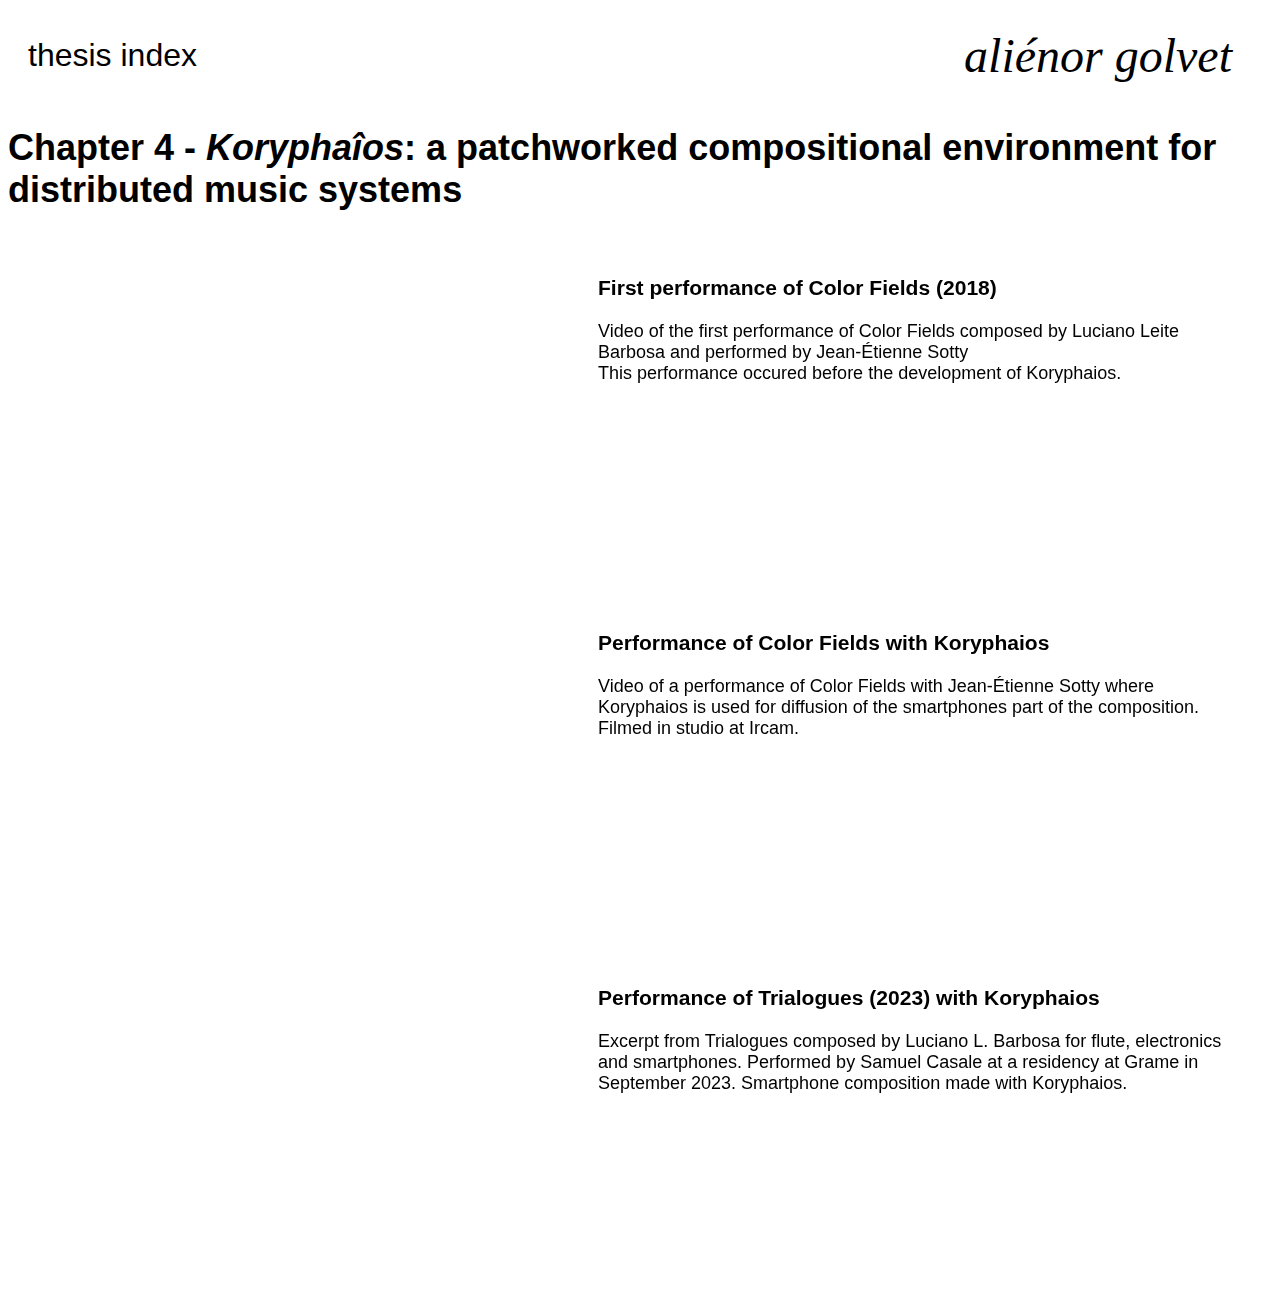
<file: thesis/chapter-koryphaios.html>
<!DOCTYPE html>
<html>

<head>
  <meta charset="UTF-8">
  <meta name="viewport" content="width=device-width, initial-scale=1.0">
  <meta name="description" content="Aliénor Golvet is a French PhD student at Ircam and experimental music composer.">
  <title>aliénor golvet - research</title>
  <!-- The style.css file allows you to change the look of your web pages.
         If you include the next line in all your web pages, they will all share the same look.
         This makes it easier to make new pages for your site. -->
  <link href="../style.css" rel="stylesheet" type="text/css" media="all">
  <link rel='stylesheet' href='https://www.cnap.fr/sites/faune/styles/faune-fontes.css'>
  <link rel="icon" href="./img/favicon-full.png">
</head>

<body>
  <div class="menu-bar">
    <a href="index.html">thesis index</a>
    <a href="../index.html">
      <p id="name-bar">aliénor golvet</p>
    </a>
  </div>

  <h1>Chapter 4 - <i>Koryphaîos</i>: a patchworked compositional environment for distributed music systems</h1>
  
  <div class="thesis-page">
    <div class="thesis-media-box">
      <iframe class="thesis-video" src="https://www.youtube.com/embed/4GuYtPejijI?si=Bir1HKb8NqDAQd7G"
        title="YouTube video player" frameborder="0"
        allow="accelerometer; autoplay; clipboard-write; encrypted-media; gyroscope; picture-in-picture; web-share"
        referrerpolicy="strict-origin-when-cross-origin" allowfullscreen>
      </iframe>
      <div class="thesis-media-text">
        <h3>First performance of Color Fields (2018)</h3>
        Video of the first performance of Color Fields composed by Luciano Leite Barbosa and performed by Jean-Étienne Sotty <br>
        This performance occured before the development of Koryphaios.
      </div>
    </div>

    <div class="thesis-media-box">
      <iframe class="thesis-video" src="https://www.youtube.com/embed/DPlgP8PvjHA?si=8w-x9RbCByUAzuto"
        title="YouTube video player" frameborder="0"
        allow="accelerometer; autoplay; clipboard-write; encrypted-media; gyroscope; picture-in-picture; web-share"
        referrerpolicy="strict-origin-when-cross-origin" allowfullscreen>
      </iframe>
      <div class="thesis-media-text">
        <h3>Performance of Color Fields with Koryphaios</h3>
        Video of a performance of Color Fields with Jean-Étienne Sotty where Koryphaios is used for diffusion of the smartphones part of the composition. Filmed in studio at Ircam.
      </div>
    </div>

    <div class="thesis-media-box">
      <iframe class="thesis-video" src="https://www.youtube.com/embed/lguRGLtJn6w?si=M6z0WzfiJzgxhI-k"
        title="YouTube video player" frameborder="0"
        allow="accelerometer; autoplay; clipboard-write; encrypted-media; gyroscope; picture-in-picture; web-share"
        referrerpolicy="strict-origin-when-cross-origin" allowfullscreen>
      </iframe>
      <div class="thesis-media-text">
        <h3>Performance of Trialogues (2023) with Koryphaios</h3>
        Excerpt from Trialogues composed by Luciano L. Barbosa for flute, electronics and smartphones. 
        Performed by Samuel Casale at a residency at Grame in
        September 2023. Smartphone composition made with Koryphaios.
      </div>
    </div>

  </div>



</body>

</html>
</file>
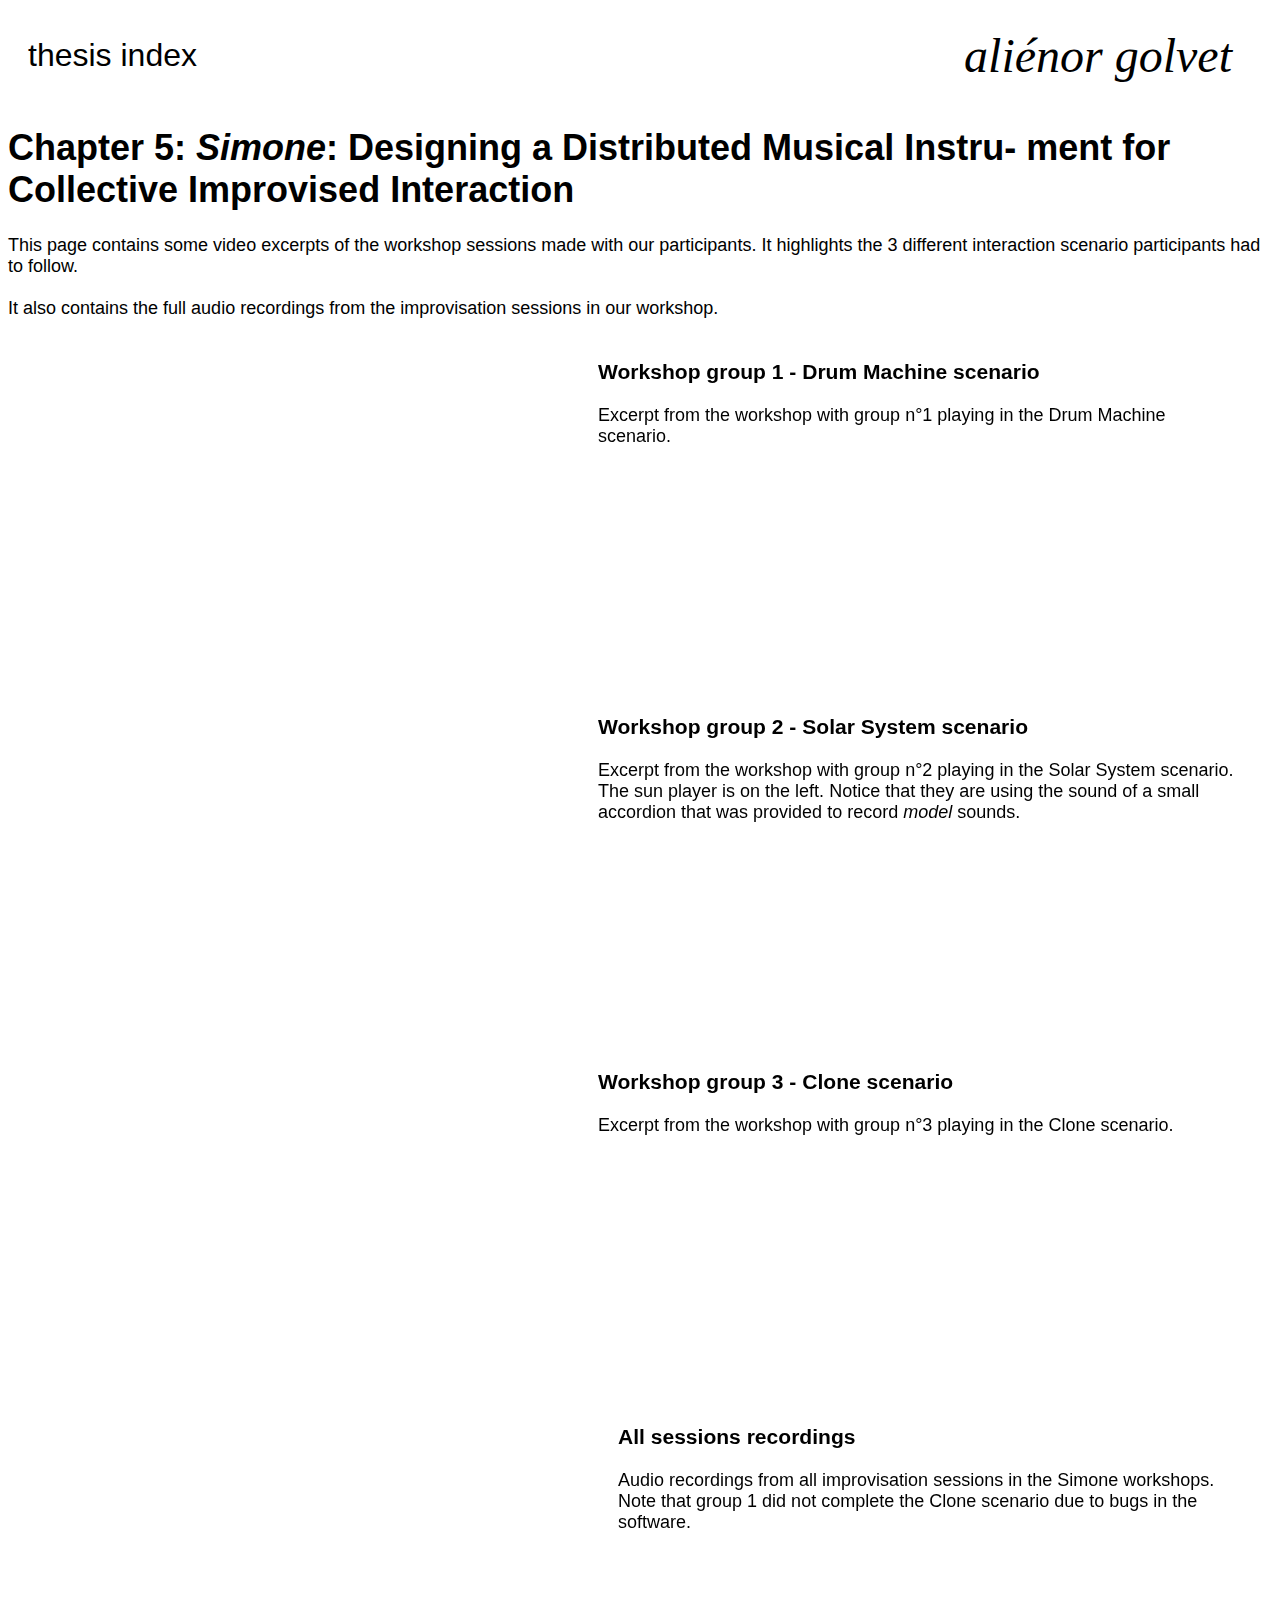
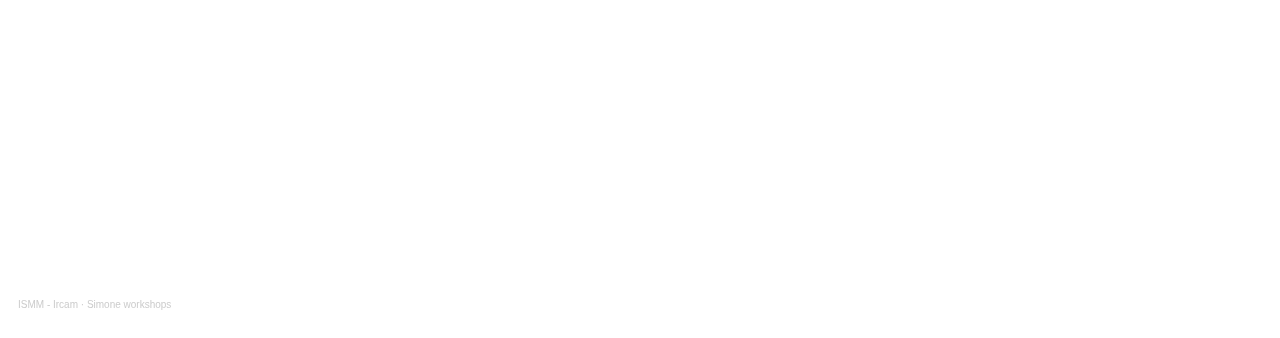
<file: thesis/chapter-simone-collective.html>
<!DOCTYPE html>
<html>

<head>
  <meta charset="UTF-8">
  <meta name="viewport" content="width=device-width, initial-scale=1.0">
  <meta name="description" content="Aliénor Golvet is a French PhD student at Ircam and experimental music composer.">
  <title>aliénor golvet - research</title>
  <!-- The style.css file allows you to change the look of your web pages.
         If you include the next line in all your web pages, they will all share the same look.
         This makes it easier to make new pages for your site. -->
  <link href="../style.css" rel="stylesheet" type="text/css" media="all">
  <link rel='stylesheet' href='https://www.cnap.fr/sites/faune/styles/faune-fontes.css'>
  <link rel="icon" href="./img/favicon-full.png">
</head>

<body>
  <div class="menu-bar">
    <a href="index.html">thesis index</a>
    <a href="../index.html">
      <p id="name-bar">aliénor golvet</p>
    </a>
  </div>

  <h1>Chapter 5: <i>Simone</i>: Designing a Distributed Musical Instru- ment for Collective Improvised Interaction</h1>
  This page contains some video excerpts of the workshop sessions made with our participants. 
  It highlights the 3 different interaction scenario participants had to follow.<br><br>

  It also contains the full audio recordings from the improvisation sessions in our workshop. 
  
  <div class="thesis-page">
    <div class="thesis-media-box">
      <iframe class="thesis-video" src="https://www.youtube.com/embed/YdW5nsKu0HE?si=05p6_EwX-JK_enSb"
        title="YouTube video player" frameborder="0"
        allow="accelerometer; autoplay; clipboard-write; encrypted-media; gyroscope; picture-in-picture; web-share"
        referrerpolicy="strict-origin-when-cross-origin" allowfullscreen>
      </iframe>
      <div class="thesis-media-text">
        <h3>Workshop group 1 - Drum Machine scenario</h3>
        Excerpt from the workshop with group n°1 playing in the Drum Machine scenario.
      </div>
    </div>

    <div class="thesis-media-box">
      <iframe class="thesis-video" src="https://www.youtube.com/embed/aTSZurftt-4?si=eY5bzmeLLSQb3HZq"
        title="YouTube video player" frameborder="0"
        allow="accelerometer; autoplay; clipboard-write; encrypted-media; gyroscope; picture-in-picture; web-share"
        referrerpolicy="strict-origin-when-cross-origin" allowfullscreen>
      </iframe>
      <div class="thesis-media-text">
        <h3>Workshop group 2 - Solar System scenario</h3>
        Excerpt from the workshop with group n°2 playing in the Solar System scenario. 
        The sun player is on the left. Notice that they are using the sound of a small accordion
        that was provided to record <i>model</i> sounds.
      </div>
    </div>

    <div class="thesis-media-box">
      <iframe class="thesis-video" src="https://www.youtube.com/embed/EucJhyqU9IU?si=2AR0mGuzy4M_wAFp"
        title="YouTube video player" frameborder="0"
        allow="accelerometer; autoplay; clipboard-write; encrypted-media; gyroscope; picture-in-picture; web-share"
        referrerpolicy="strict-origin-when-cross-origin" allowfullscreen>
      </iframe>
      <div class="thesis-media-text">
        <h3>Workshop group 3 - Clone scenario</h3>
        Excerpt from the workshop with group n°3 playing in the Clone scenario.
      </div>
    </div>

    <div class="thesis-media-box">
      <div>
        <iframe class="thesis-soundcloud" scrolling="no" frameborder="no" allow="autoplay"
          src="https://w.soundcloud.com/player/?url=https%3A//api.soundcloud.com/playlists/1875612188&color=%2311854d&auto_play=false&hide_related=false&show_comments=true&show_user=true&show_reposts=false&show_teaser=true">``
        </iframe>
        <div
          style="font-size: 10px; color: #cccccc;line-break: anywhere;word-break: normal;overflow: hidden;white-space: nowrap;text-overflow: ellipsis; font-family: Interstate,Lucida Grande,Lucida Sans Unicode,Lucida Sans,Garuda,Verdana,Tahoma,sans-serif;font-weight: 100;">
          <a href="https://soundcloud.com/ismm-ircam" title="ISMM - Ircam" target="_blank"
            style="color: #cccccc; text-decoration: none;">
            ISMM - Ircam
          </a> ·
          <a href="https://soundcloud.com/ismm-ircam/sets/simone-workshops" title="Simone workshops" target="_blank"
            style="color: #cccccc; text-decoration: none;">
            Simone workshops
          </a>
        </div>
      </div>
      <div class="thesis-media-text">
        <h3>All sessions recordings</h3>
        Audio recordings from all improvisation sessions in the Simone workshops.
        Note that group 1 did not complete the Clone scenario due to bugs in the software.
      </div>
      
    </div>

    

  </div>
</body>

</html>
</file>
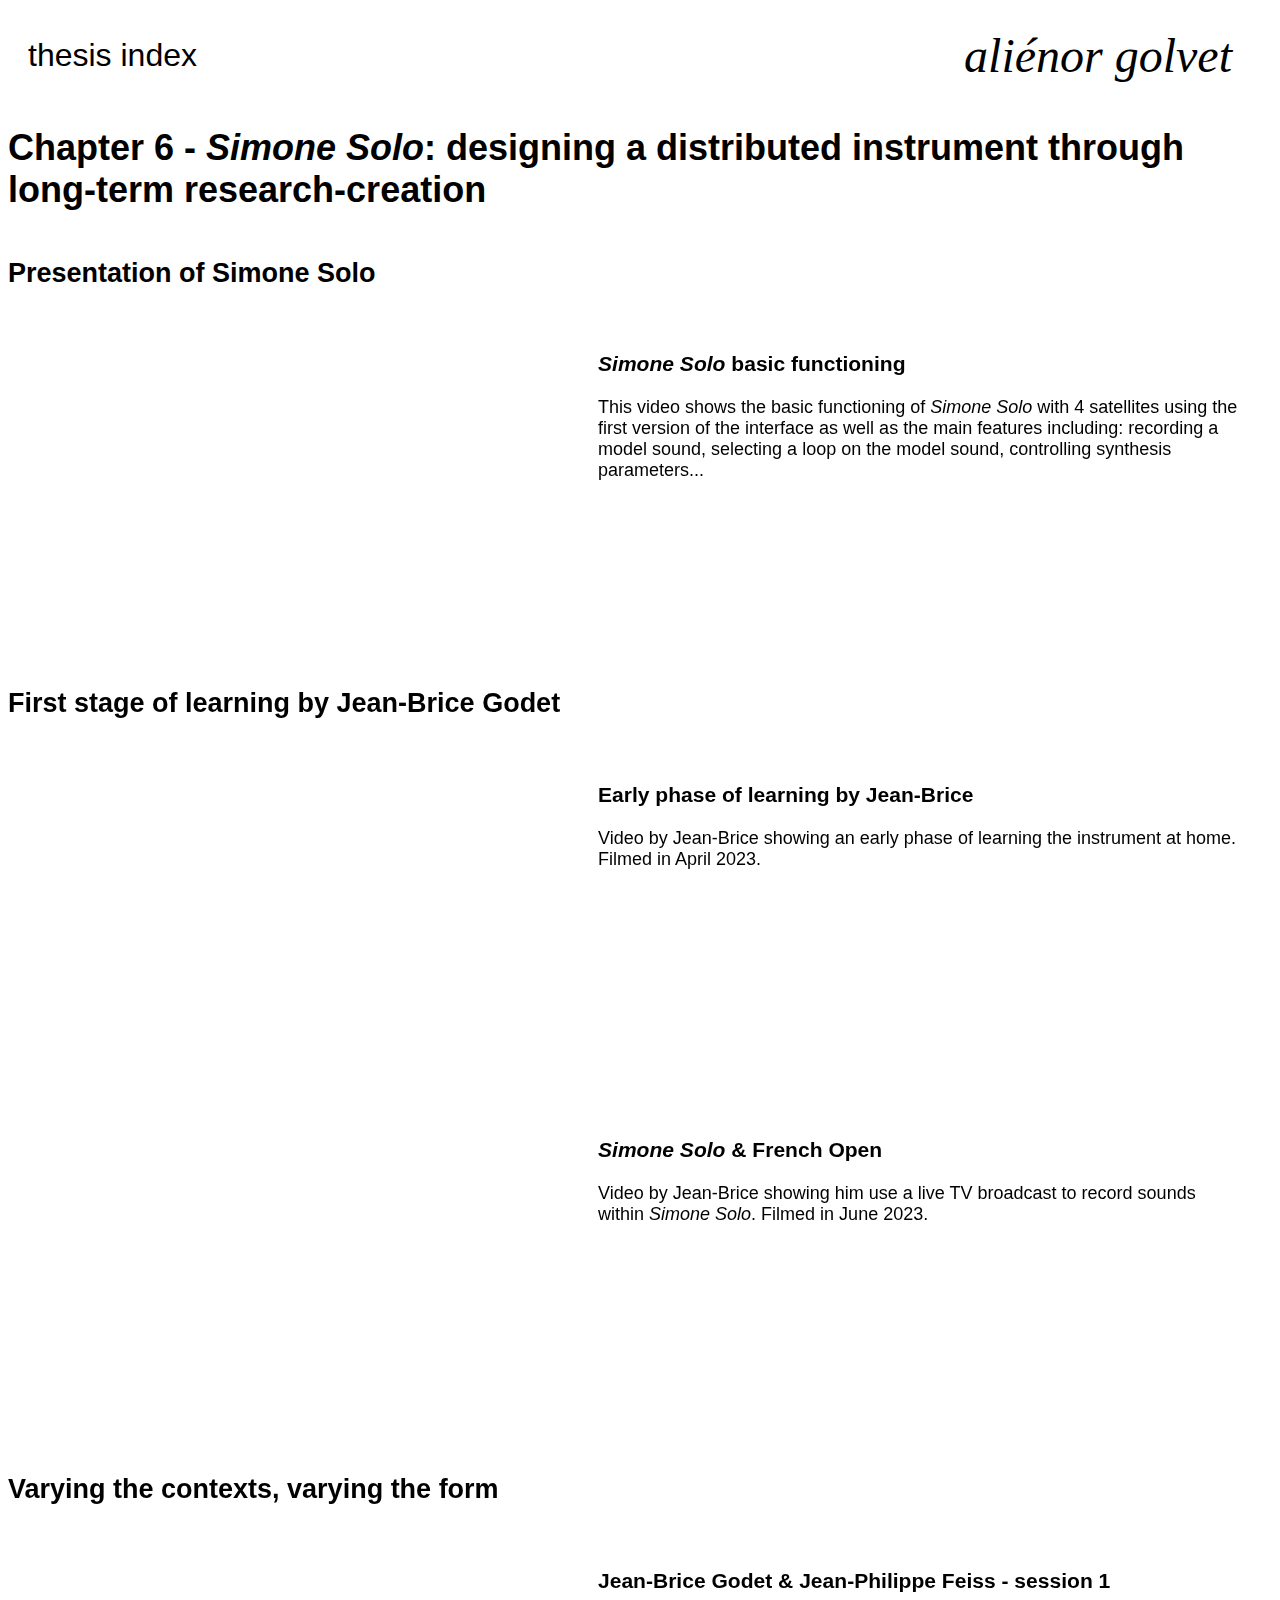
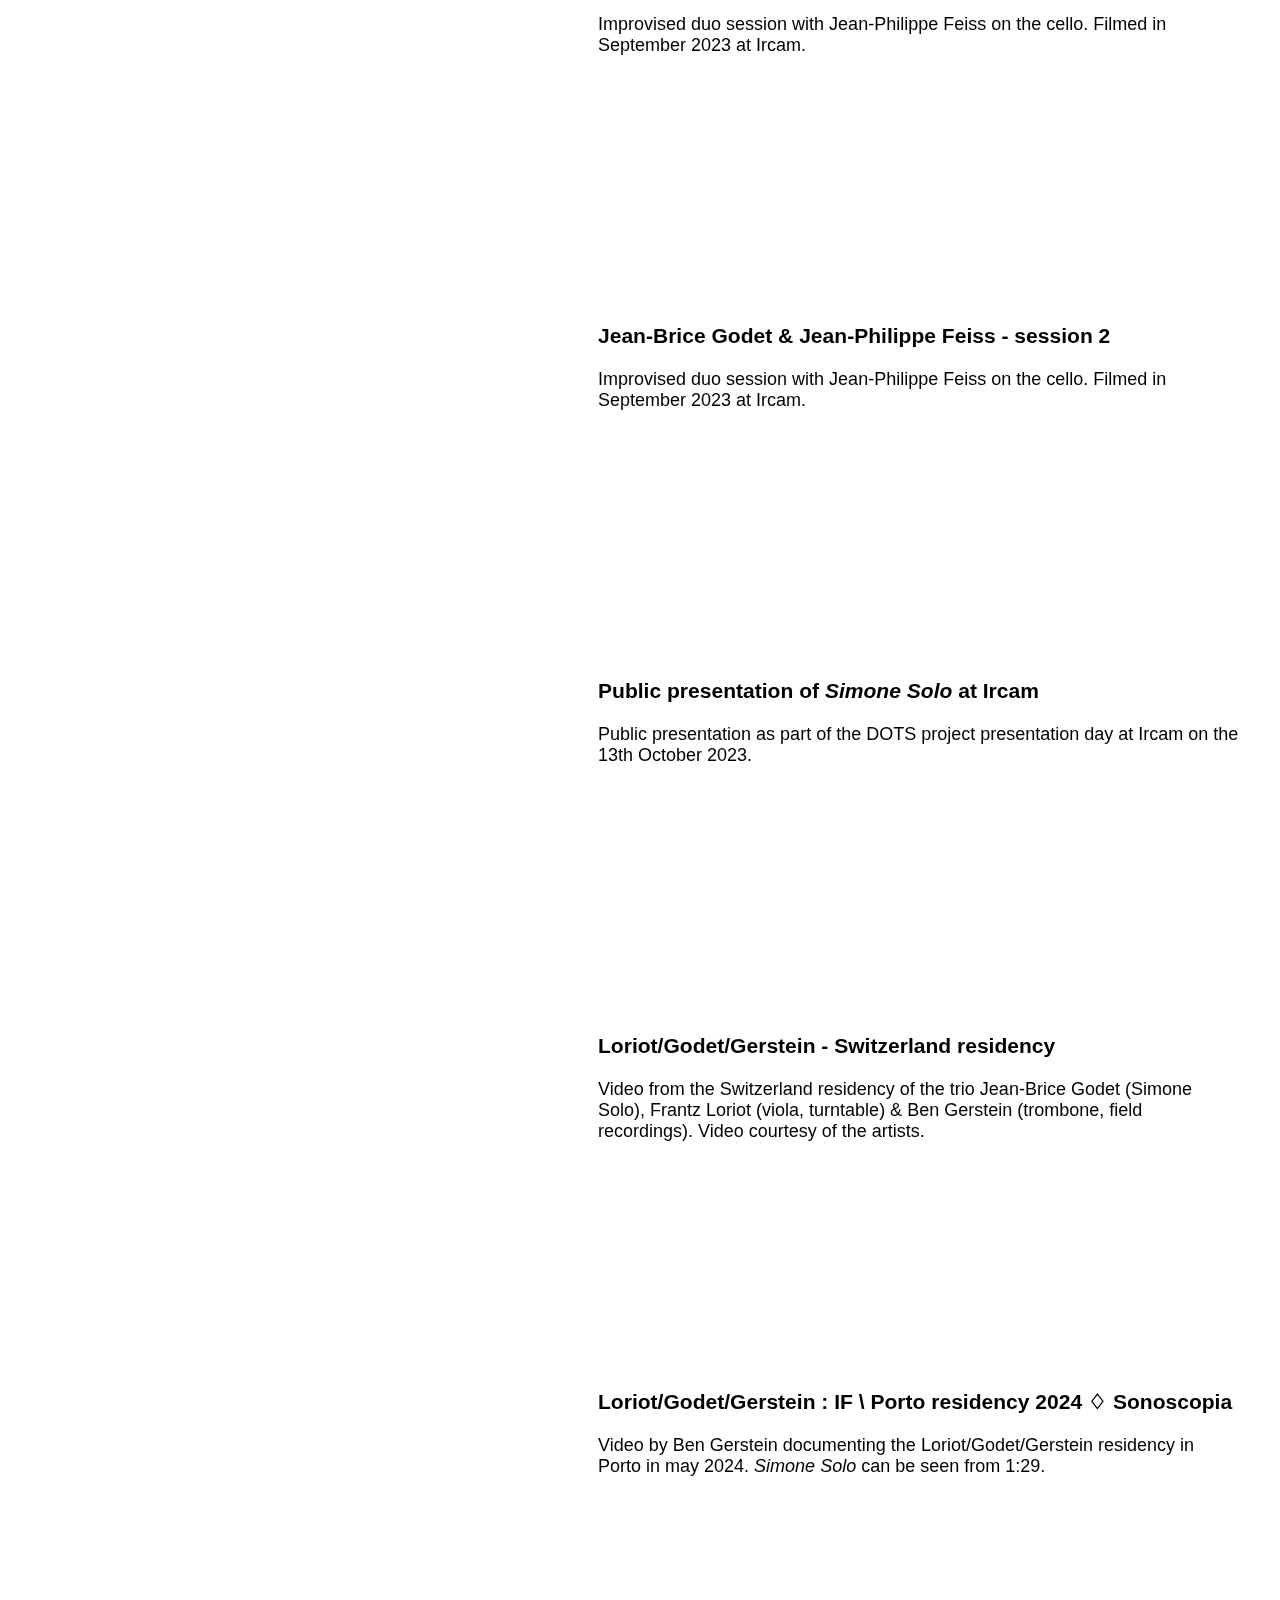
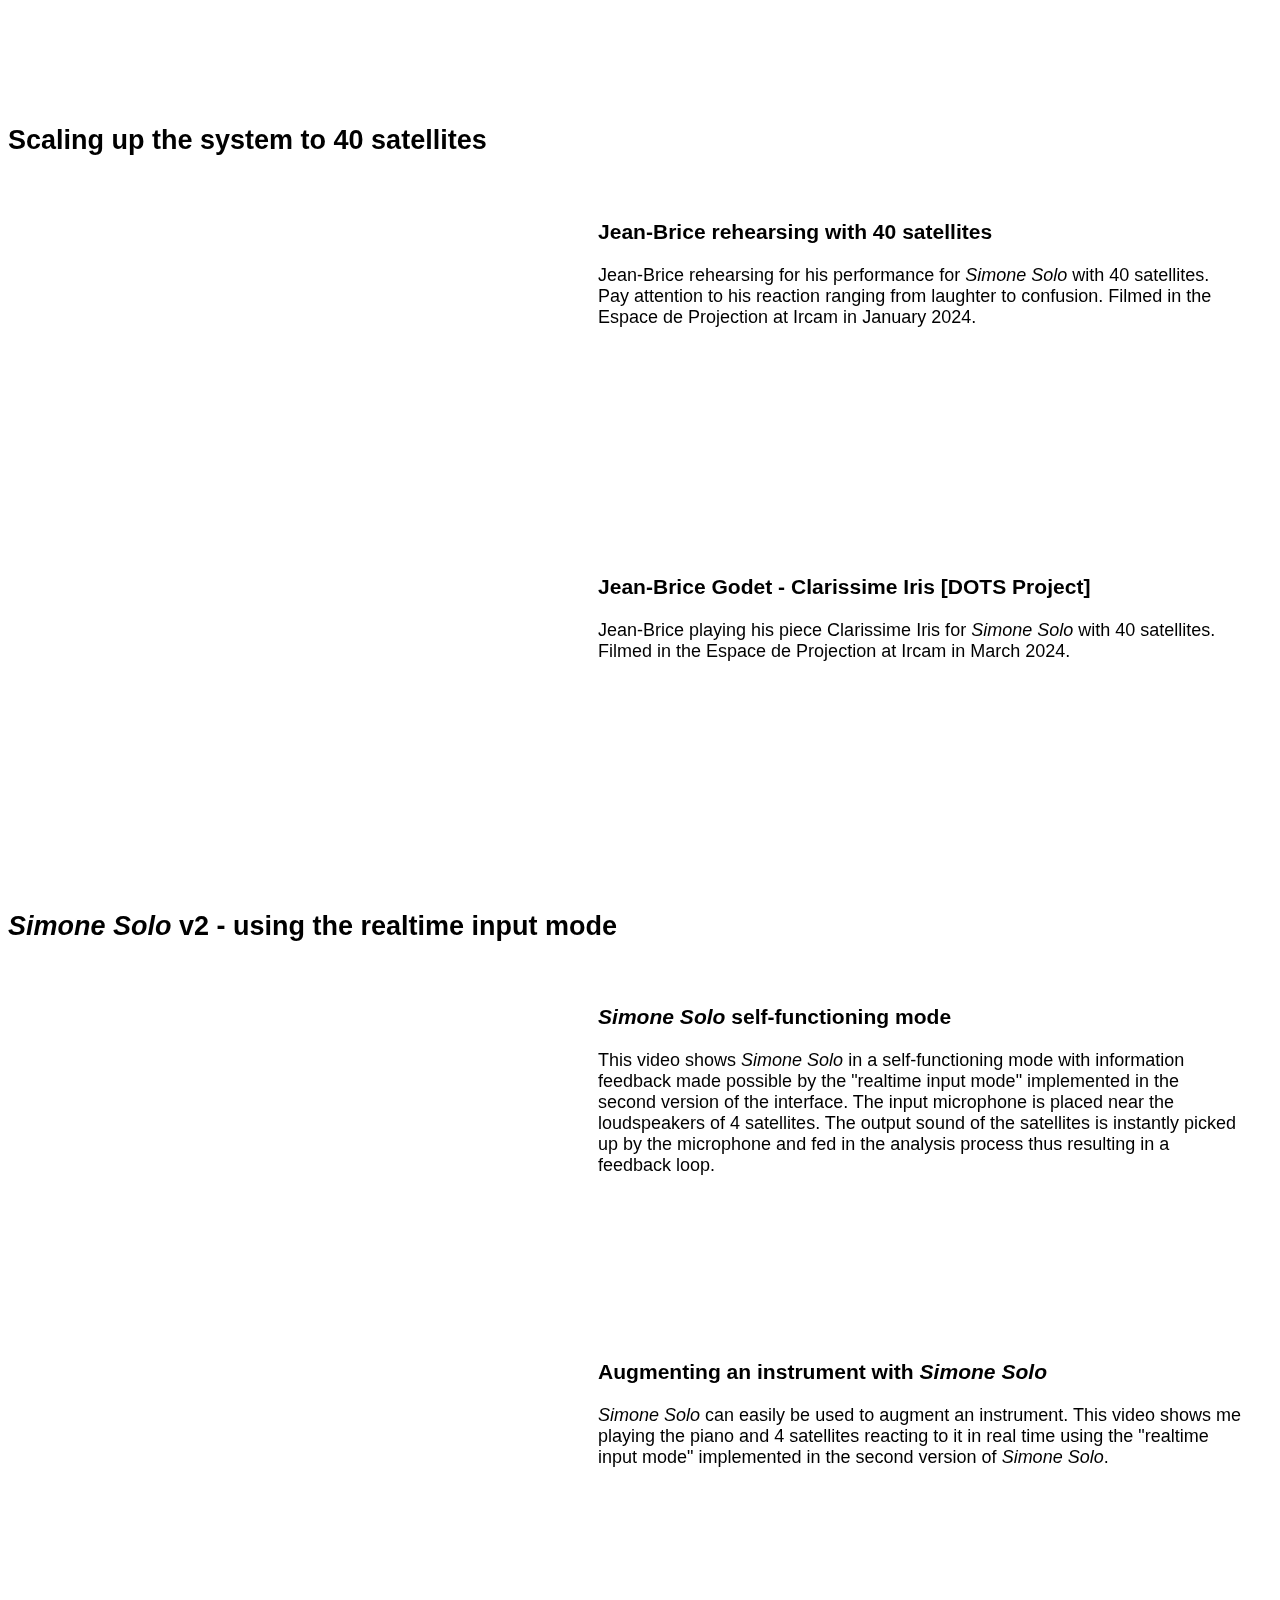
<file: thesis/chapter-simone-solo.html>
<!DOCTYPE html>
<html>

<head>
  <meta charset="UTF-8">
  <meta name="viewport" content="width=device-width, initial-scale=1.0">
  <meta name="description" content="Aliénor Golvet is a French PhD student at Ircam and experimental music composer.">
  <title>aliénor golvet - research</title>
  <!-- The style.css file allows you to change the look of your web pages.
         If you include the next line in all your web pages, they will all share the same look.
         This makes it easier to make new pages for your site. -->
  <link href="../style.css" rel="stylesheet" type="text/css" media="all">
  <link rel='stylesheet' href='https://www.cnap.fr/sites/faune/styles/faune-fontes.css'>
  <link rel="icon" href="./img/favicon-full.png">
</head>

<body>
  <div class="menu-bar">
    <a href="index.html">thesis index</a>
    <a href="../index.html">
      <p id="name-bar">aliénor golvet</p>
    </a>
  </div>
  
  <h1>Chapter 6 - <i>Simone Solo</i>: designing a distributed instrument through long-term research-creation</h1>



  <div class="thesis-page">
    <h2>Presentation of Simone Solo</h2>

    <div class="thesis-media-box">
      <iframe class="thesis-video" src="https://www.youtube.com/embed/6kak_ngzrks?si=JPzMvSI6TJO-uNCt"
        title="YouTube video player" frameborder="0"
        allow="accelerometer; autoplay; clipboard-write; encrypted-media; gyroscope; picture-in-picture; web-share"
        referrerpolicy="strict-origin-when-cross-origin" allowfullscreen>
      </iframe>
      <div class="thesis-media-text">
        <h3><i>Simone Solo</i> basic functioning</h3>
        This video shows the basic functioning of <i>Simone Solo</i> with 4 satellites using the first version of the interface as well as the 
        main features including: recording a model sound, selecting a loop on the model sound, controlling synthesis parameters...
      </div>
    </div>

    <h2>First stage of learning by Jean-Brice Godet</h2>

    <div class="thesis-media-box">
      <iframe class="thesis-video" src="https://www.youtube.com/embed/3kxH6f1rPL4?si=_EwKQELetNg-kC7T"
        title="YouTube video player" frameborder="0"
        allow="accelerometer; autoplay; clipboard-write; encrypted-media; gyroscope; picture-in-picture; web-share"
        referrerpolicy="strict-origin-when-cross-origin" allowfullscreen>
      </iframe>
      <div class="thesis-media-text">
        <h3>Early phase of learning by Jean-Brice</h3>
        Video by Jean-Brice showing an early phase of learning the instrument at home. Filmed in April 2023.
      </div>
    </div>

    <div class="thesis-media-box">
      <iframe class="thesis-video" src="https://www.youtube.com/embed/dsbbWXFjmrM?si=T5cPkSPs_hWjUVrb"
        title="YouTube video player" frameborder="0"
        allow="accelerometer; autoplay; clipboard-write; encrypted-media; gyroscope; picture-in-picture; web-share"
        referrerpolicy="strict-origin-when-cross-origin" allowfullscreen>
      </iframe>
      <div class="thesis-media-text">
        <h3><i>Simone Solo</i> & French Open</h3>
        Video by Jean-Brice showing him use a live TV broadcast to record sounds within <i>Simone Solo</i>. Filmed in June 2023.
      </div>
    </div>
    
    <h2>Varying the contexts, varying the form</h2>
    
    <div class="thesis-media-box">
      <iframe class="thesis-video" src="https://www.youtube.com/embed/skMbgG7H6Ig?si=-PEZzeys6NVPZOd5"
        title="YouTube video player" frameborder="0"
        allow="accelerometer; autoplay; clipboard-write; encrypted-media; gyroscope; picture-in-picture; web-share"
        referrerpolicy="strict-origin-when-cross-origin" allowfullscreen>
      </iframe>
      <div class="thesis-media-text">
        <h3>Jean-Brice Godet & Jean-Philippe Feiss - session 1</h3>
        Improvised duo session with Jean-Philippe Feiss on the cello. Filmed in September 2023 at Ircam.
      </div>
    </div>

    <div class="thesis-media-box">
      <iframe class="thesis-video" src="https://www.youtube.com/embed/dMeMC75T5OY?si=KWXfEWyKlEUcOybk"
        title="YouTube video player" frameborder="0"
        allow="accelerometer; autoplay; clipboard-write; encrypted-media; gyroscope; picture-in-picture; web-share"
        referrerpolicy="strict-origin-when-cross-origin" allowfullscreen>
      </iframe>
      <div class="thesis-media-text">
        <h3>Jean-Brice Godet & Jean-Philippe Feiss - session 2</h3>
        Improvised duo session with Jean-Philippe Feiss on the cello. Filmed in September 2023 at Ircam.
      </div>
    </div>

    <div class="thesis-media-box">
      <iframe class="thesis-video" src="https://www.youtube.com/embed/e4n7HGQTpHI?si=uwe4ZMcTRkwEBDA4"
        title="YouTube video player" frameborder="0"
        allow="accelerometer; autoplay; clipboard-write; encrypted-media; gyroscope; picture-in-picture; web-share"
        referrerpolicy="strict-origin-when-cross-origin" allowfullscreen>
      </iframe>
      <div class="thesis-media-text">
        <h3>Public presentation of <i>Simone Solo</i> at Ircam</h3>
        Public presentation as part of the DOTS project presentation day at Ircam on the 13th October 2023.
      </div>
    </div>

    <div class="thesis-media-box">
      <iframe class="thesis-video" src="https://www.youtube.com/embed/IaMvajQDNx0?si=WbPsBjaUlI_H7HA3"
        title="YouTube video player" frameborder="0"
        allow="accelerometer; autoplay; clipboard-write; encrypted-media; gyroscope; picture-in-picture; web-share"
        referrerpolicy="strict-origin-when-cross-origin" allowfullscreen>
      </iframe>
      <div class="thesis-media-text">
        <h3>Loriot/Godet/Gerstein - Switzerland residency</h3>
        Video from the Switzerland residency of the trio Jean-Brice Godet (Simone Solo), Frantz Loriot (viola, turntable) & Ben Gerstein (trombone, field recordings).
        Video courtesy of the artists.
      </div>
    </div>

    <div class="thesis-media-box">
      <iframe class="thesis-video" src="https://www.youtube.com/embed/mw_qrE-etC8?si=vmCiTw-p_qUJH9IC"
        title="YouTube video player" frameborder="0"
        allow="accelerometer; autoplay; clipboard-write; encrypted-media; gyroscope; picture-in-picture; web-share"
        referrerpolicy="strict-origin-when-cross-origin" allowfullscreen>
      </iframe>
      <div class="thesis-media-text">
        <h3>Loriot/Godet/Gerstein : IF \ Porto residency 2024 ♢ Sonoscopia</h3>
        Video by Ben Gerstein documenting the Loriot/Godet/Gerstein residency in Porto in may 2024. <i>Simone Solo</i> can be seen from 1:29.
      </div>
    </div>

    



    <h2>Scaling up the system to 40 satellites</h2>

    <div class="thesis-media-box">
      <iframe class="thesis-video" src="https://www.youtube.com/embed/v5TvPN_Xa3c?si=C-OXwaoTPc_bGynL"
        title="YouTube video player" frameborder="0"
        allow="accelerometer; autoplay; clipboard-write; encrypted-media; gyroscope; picture-in-picture; web-share"
        referrerpolicy="strict-origin-when-cross-origin" allowfullscreen>
      </iframe>
      <div class="thesis-media-text">
        <h3>Jean-Brice rehearsing with 40 satellites</h3>
        Jean-Brice rehearsing for his performance for <i>Simone Solo</i> with 40 satellites. Pay attention to his reaction ranging from laughter to confusion. 
        Filmed in the Espace de Projection at Ircam in January 2024.
      </div>
    </div>

    <div class="thesis-media-box">
      <iframe class="thesis-video" src="https://www.youtube.com/embed/l0uxYHGUzGw?si=8vTrbPKjXyVxJHvz"
        title="YouTube video player" frameborder="0"
        allow="accelerometer; autoplay; clipboard-write; encrypted-media; gyroscope; picture-in-picture; web-share"
        referrerpolicy="strict-origin-when-cross-origin" allowfullscreen>
      </iframe>
      <div class="thesis-media-text">
        <h3>Jean-Brice Godet - Clarissime Iris [DOTS Project]</h3>
        Jean-Brice playing his piece Clarissime Iris for <i>Simone Solo</i> with 40 satellites. 
        Filmed in the Espace de Projection at Ircam in March 2024.
      </div>
    </div>
    

    <h2><i>Simone Solo</i> v2 - using the realtime input mode</h2>

    <div class="thesis-media-box">
      <iframe class="thesis-video" src="https://www.youtube.com/embed/KrKRElfu1VU?si=NTX-qes7SW3_GzNn"
        title="YouTube video player" frameborder="0"
        allow="accelerometer; autoplay; clipboard-write; encrypted-media; gyroscope; picture-in-picture; web-share"
        referrerpolicy="strict-origin-when-cross-origin" allowfullscreen>
      </iframe>
      <div class="thesis-media-text">
        <h3><i>Simone Solo</i> self-functioning mode</h3>
        This video shows <i>Simone Solo</i> in a self-functioning mode with information feedback made possible by the "realtime input mode" 
        implemented in the second version of the interface. The input microphone is placed near the loudspeakers of 4 satellites.
        The output sound of the satellites is instantly picked up by the microphone and fed in the analysis process thus resulting in 
        a feedback loop. 
      </div>
    </div>

    <div class="thesis-media-box">
      <iframe class="thesis-video" src="https://www.youtube.com/embed/hm_L3mERX-M?si=wu8CvqE7ngO4p735"
      title="YouTube video player" frameborder="0"
      allow="accelerometer; autoplay; clipboard-write; encrypted-media; gyroscope; picture-in-picture; web-share"
      referrerpolicy="strict-origin-when-cross-origin" allowfullscreen>
    </iframe>
      <div class="thesis-media-text">
        <h3>Augmenting an instrument with <i>Simone Solo</i></h3>
        <i>Simone Solo</i> can easily be used to augment an instrument. 
        This video shows me playing the piano and 4 satellites reacting to it in 
        real time using the "realtime input mode" implemented in the second version of <i>Simone Solo</i>. 
        
      </div>
    </div>
  </div>
</body>

</html>
</file>
<file: style.css>
/* CSS is how you can add style to your website, such as colors, fonts, and positioning of your
   HTML content. To learn how to do something, just try searching Google for questions like
   "how to change link color." */



body {
  background-color: white;
  color: black;
  font-family: "HelveticaNeue-Light", "Helvetica Neue Light", "Helvetica Neue", Helvetica, Arial, "Lucida Grande", sans-serif;
  font-weight: 300;
  font-size: 18px;
}

a {
  outline: none;
  text-decoration: none;
}

a:link {
  color: #11854d;
}

a:visited {
  color: #11854d;
}

.name {
  font: italic 1.2em 'Faune';
}

.menu-bar {
  margin: 0 20px 20px;
  font-size: 2rem;
  display: flex;
  align-items: center;
  justify-content: space-between;
}


.menu-bar a:link {
  color: #000000;
}

.menu-bar a:visited {
  color: #000000;
}

.menu-bar a:hover {
  transform: scale(1.2);
  transition-duration: 0.2s;
}

.home-img-link {
  text-align: center;
  max-width: 100%;
  max-height: 100%;
}

.home-img {
  max-width: 100%;
  max-height: 100%;
  display: inline;
}

.project-img {
  max-width: 100%;
  display: inline;
}

.home-section-right {
  margin-bottom: 20px;
  margin-left: auto;
  width: 48%;
}

.home-section-right a {
  display: flex;
  align-items: flex-end;
  justify-content: flex-end;
}

.home-section-left {
  margin-bottom: 20px;
  width: 48%;
}

.home-section-left a {
  display: flex;
  align-items: flex-end;
  justify-content: flex-start;
}

.home-section-left:hover {
  transform: translateX(20px);
  transition-duration: 0.2s;
}

.home-section-right:hover {
  transform: translateX(-20px);
  transition-duration: 0.2s;
}

.home-section-text {
  margin: 0 2vw;
  font-size: 3rem;
  color: #000000;
}

.home-section-text:link {
  color:#000000;
}

.home-section-text:visited {
  color: #000000;
}


.research-project {
  /* display: flex; */
  margin: 0 0 20px;
}

.research-img-link {
  float:left;
  margin-right: 20px;
  text-align: center;
  width: 50%;
  max-height: 40%;
}

.research-img-link:hover {
  transform: scale(1.02);
  transition-duration: 0.2s;
}

.research-project-name {
  font: italic 1.5em 'Faune';
  margin: 0;
}

.research-container {
  display: flex;
  justify-content: space-between;
}

.publication p:hover {
  transform: translateX(20px);
  transition-duration: 0.5s;
}

.github-logo {
  margin-left: 10px;
  margin-bottom: -4px;
  width: 25px;
}

.albums {
  display: flex;
  width: 100%;
  flex-wrap: wrap;
}

.album {
  width: 250px;
  margin-right: 15px;
  display: flex;
  flex-direction: column;
  word-break: break-word; 
}

.album-bc {
  width: 250px;
  margin-right: 15px;
  display: flex;
  flex-direction: column;
  word-break: break-word;
}

.album-bc a:link {
  color: #000000;
}

.album-bc a:visited {
  color: #000000;
}

.album:hover {
  transform: scale(1.02);
  transition-duration: 0.2s;
}

.album img {
  text-align: center;
  width: 250px;
  height: 250px;
}

.bandcamp-embed {
  border: 0;
  width: 250px; 
  height: 250px;
}

.thesis-table-contents{
  display: flex;
  width: 100%;
  flex-wrap: wrap;
}

.thesis-chapter-index{
  width: 500px;
  aspect-ratio: 2.2;
  margin: 10px 10px 10px 0px;
  position: relative;
}

.thesis-chapter-index:hover{
  transform: scale(1.02);
  transition-duration: 0.2s;
}

.thesis-index-img{
  max-width: 100%;
}


.thesis-index-chapter-title{
  color: black;
  margin: 0;
}

.thesis-page {
  display: flex;
  flex-direction: column;
}

.thesis-media-box {
  display: flex;
  flex-direction: row;
  margin: 20px 10px;
}

.thesis-media-text {
  margin: 0 20px;
}

.thesis-video {
  flex-shrink: 0;
  width: 560px;
  height: 315px;
}

.thesis-soundcloud {
  height: 450px;
  width: 560px;
  margin: 20px 10px;
}

#name-home {
  font: italic 6rem 'Faune';
  margin: 20px;
}

#name-bar {
  font: italic 3rem 'Faune';
  margin: 20px;
}

#research-column-left {
  flex-basis: 50%
}

#research-column-right {
  align-items: right;
  flex-basis: 40%
}

#publications {
  align-items: right;
}

#publications a {
  color: #000000;
  margin-bottom: 20px;
}

#music-header {
  display: flex;
  flex-direction: row;
  justify-content: space-between;
}

#music-bio {
  width: 50%;
  margin-bottom: 30px;
}

#live-shows {
  text-align: right;
  width: 25%;
  margin: 0 20px;
}

#about-footnote {
  position: fixed;
  bottom: 30px;
  right: 20px;
  padding-left: 10px;
}

@media screen and ( max-width: 1024px ) {
  .research-container {
    flex-direction: column;
  }

  .research-img-link {
    width: 100%;
  }

  .albums {
    justify-content: center;
  }

  .album {
    width: 150px;
  }

  .album-bc {
    width: 150px;
  }

  .album img {
    width: 150px;
    height: 150px;
  }

  .bandcamp-embed {
    border: 0;
    width: 150px;
    height: 150px;
  }

  .home-img-link {
    text-align: center;
    max-width: 90%;
    max-height: 90%;
  }

  .home-section-text {
    margin: 0 2vw;
    font-size: 1rem;
  }

  .home-section-left {
    margin-bottom: 20%;
    width: 100%;
  }

  .home-section-right {
    margin-bottom: 20%;
    width: 100%;
  }

  .menu-bar {
    font-size: 1rem;
    margin: 20px 5px 40px;
  }

  .thesis-media-box {
    display: flex;
    flex-direction: column-reverse;
    margin: 0px 0px;
  }

  .thesis-media-text {
    margin: 20px 0px;
  }

  .thesis-video {
    flex-shrink: 0;
    width: 100%;
    height: auto;
    aspect-ratio: 16 / 9;
  }

  .thesis-soundcloud {
    width: 100%;
    margin: 20px 0;
  }

  #research-column-left, #research-column-right {
    flex-basis: 100%;
  }

  #name-home {
    font: italic 8vw 'Faune';
    margin: 20px;
  }

  #name-bar {
    font: italic 2rem 'Faune';
    margin: 0;
  }

  #music-header {
    flex-direction: column;
  }

  #music-bio {
    width: 100%;
  }

  #live-shows {
    width: 100%;
    text-align: left;
    margin: 0px;
  }

  .thesis-table-contents{
    display: flex;
    flex-direction: column;
    align-items: center;
  }

  .thesis-chapter-index {
    width: 100%;
  }
}

@media screen and (max-height: 400px) {
  #about-footnote {
    width: 20%;
  }
}
</file>
